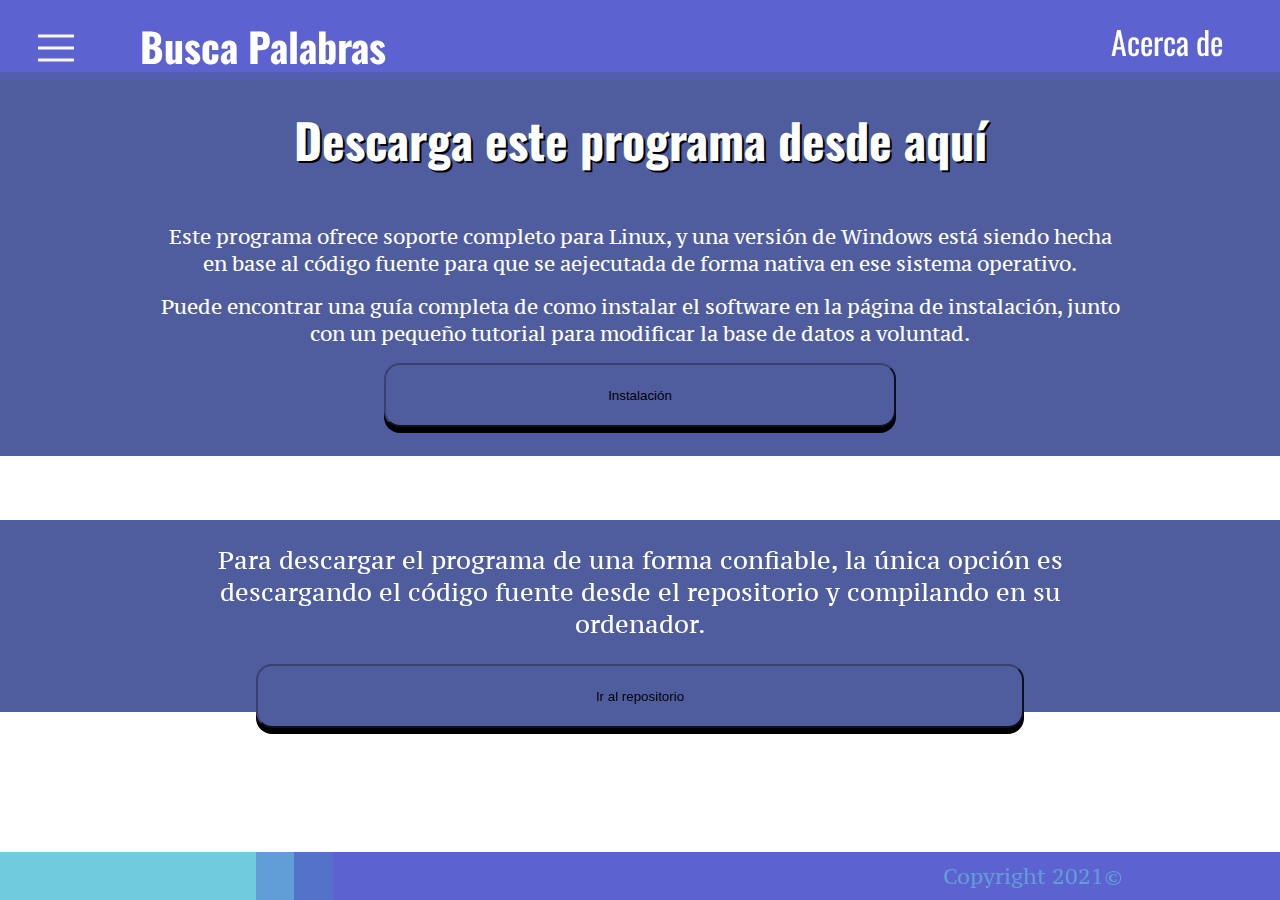
<file: servicio-web/download.html>
<!DOCTYPE html>
<html lang="en">
    <head>
        <meta charset="UTF-8">
        <meta name="viewport" content="width-device-width, initial-scale=1.0">
        <meta name="description" content="Página de soporte para el manejo del programa">
        <meta name="author" content="Benjamin Valeria">
        <meta name="robots" content="noindex">
        <meta http-equiv="X-UA-Compatible" content="ie=edge">
        <link rel="icon" href="/media/icono.ico">

        <link rel="preconnect" href="https://fonts.googleapis.com">
        <link rel="preconnect" href="https://fonts.gstatic.com" crossorigin>
        <link href="https://fonts.googleapis.com/css2?family=Oswald&display=swap" rel="stylesheet">

        <link rel="preconnect" href="https://fonts.googleapis.com">
        <link rel="preconnect" href="https://fonts.gstatic.com" crossorigin>
        <link href="https://fonts.googleapis.com/css2?family=Oswald&family=Source+Code+Pro&display=swap" rel="stylesheet">

        <link rel="preconnect" href="https://fonts.googleapis.com">
        <link rel="preconnect" href="https://fonts.gstatic.com" crossorigin>
        <link href="https://fonts.googleapis.com/css2?family=PT+Serif+Caption&display=swap" rel="stylesheet">

        <link rel="stylesheet" href="stylesheet/download.css">
        <link rel="stylesheet" href="stylesheet/base.css">

        <title>Descarga - Busca Palabras</title>
    </head>
    <body>
      <header>
        <svg class="header_sub">
            <rect><rect/>
          </svg>
        <svg class="header_frame">
          <rect><rect/>
        </svg>
        <div>
          <img src="media/svg/menu.svg" id="header_button" class="header_button_1"></img>
          <h1 id="header_title"
              class="header_text">Busca Palabras</h1>
          <table>
            <tr class="header_text">
                <td class="header_table"><a href="about/about.html" class="header_link">
                       Acerca de</a></td>
            </tr>
          </table>
        </div>
      </header>
      <footer>
        <svg class="footer_frame"
             id="footer_sq1">
            <rect><rect/>
          </svg>
        <svg class="footer_frame"
             id="footer_sq2">
            <rect><rect/>
          </svg>
        <svg class="footer_frame"
             id="footer_sq3">
            <rect><rect/>
          </svg>
        <svg class="footer_frame"
             id="footer_sq4">
            <rect><rect/>
          </svg>
        <p>Copyright 2021©</p>
      </footer>

      <svg id="darkness_fg" class="dark_visibility">
        <rect><rect/>
      </svg>

        <article class="article_main">
            <div id="article-1">
                <h2>Descarga este programa desde aquí</h2>
                <p>Este programa ofrece soporte completo para Linux, y una versión de Windows está siendo hecha en base al código fuente para que se aejecutada de forma nativa en ese sistema operativo.</p>
                <p>Puede encontrar una guía completa de como instalar el software en la página de instalación, junto con un pequeño tutorial para modificar la base de datos a voluntad.
                <form action="install.html"><input type="submit" value="Instalación" title="Lleva a la página de instalación del programa"></form>
            </div>
            <div id="article-2">
                <p>Para descargar el programa de una forma confiable, la única opción es descargando el código fuente desde el repositorio y compilando en su ordenador.</p>
                <form action="https://github.com/bvaleria02/tarea-3"><input type="submit" value="Ir al repositorio" title="Ir hacia el repositorio de Github"></form>
            </div>
        </article>

        <nav class="lateral_visibility">
          <svg id="lateral_frame">
              <rect><rect/>
            </svg>
            <div class="lateral-grid-container">
                <div></form></div>
                <div><form><p id="lateral_back" title="Volver a la página"><</p></form></div>
                <div><p></p></div>
                <div><p></p></div>
                <div><img src="media/svg/home.svg"></div>
                <div><form action="index.html"><input type="submit" value="Inicio" title="Ir a la página principal"></form></div>
                <div><img src="media/svg/whatis.svg"></div>
                <div><form action="whatis.html"><input type="submit" value="¿Qué es esto?" title="Información sobre este programa"></form></div>
                <div><p></p></div>
                <div><p></p></div>
                <div><img src="media/svg/console.svg"></div>
                <div><form action="test.html"><input type="submit" value="Prueba" title="Pequeña muestra de su función"></form></div>
                <div><p></p></div>
                <div><p></p></div>
                <div><img src="media/svg/download.svg"></div>
                <div><form action="download.html"><input type="submit" value="Descarga" title="Enlaces de descarga"></form></div>
                <div><img src="media/svg/install.svg"></div>
                <div><form action="install.html"><input type="submit" value="Instalación" title="Instalación en su equipo"></form></div>
                <div><p></p></div>
                <div><p></p></div>
                <div><img src="media/svg/github.svg"></div>
                <div><form action="https://github.com/bvaleria02/tarea-3"><input type="submit" value="Github" title="Repositorio de Github"></form></div>
            </div>
            <div id="lateral_bottom_text">
              <p id="lateral_text_1">Copyright 2021<p>
              <p id="lateral_text_2">Todos los derechos reservados</p>
          </div>
        </nav>
        <script src="javascript/lateral.js"></script>
    </body>
</html>
</file>
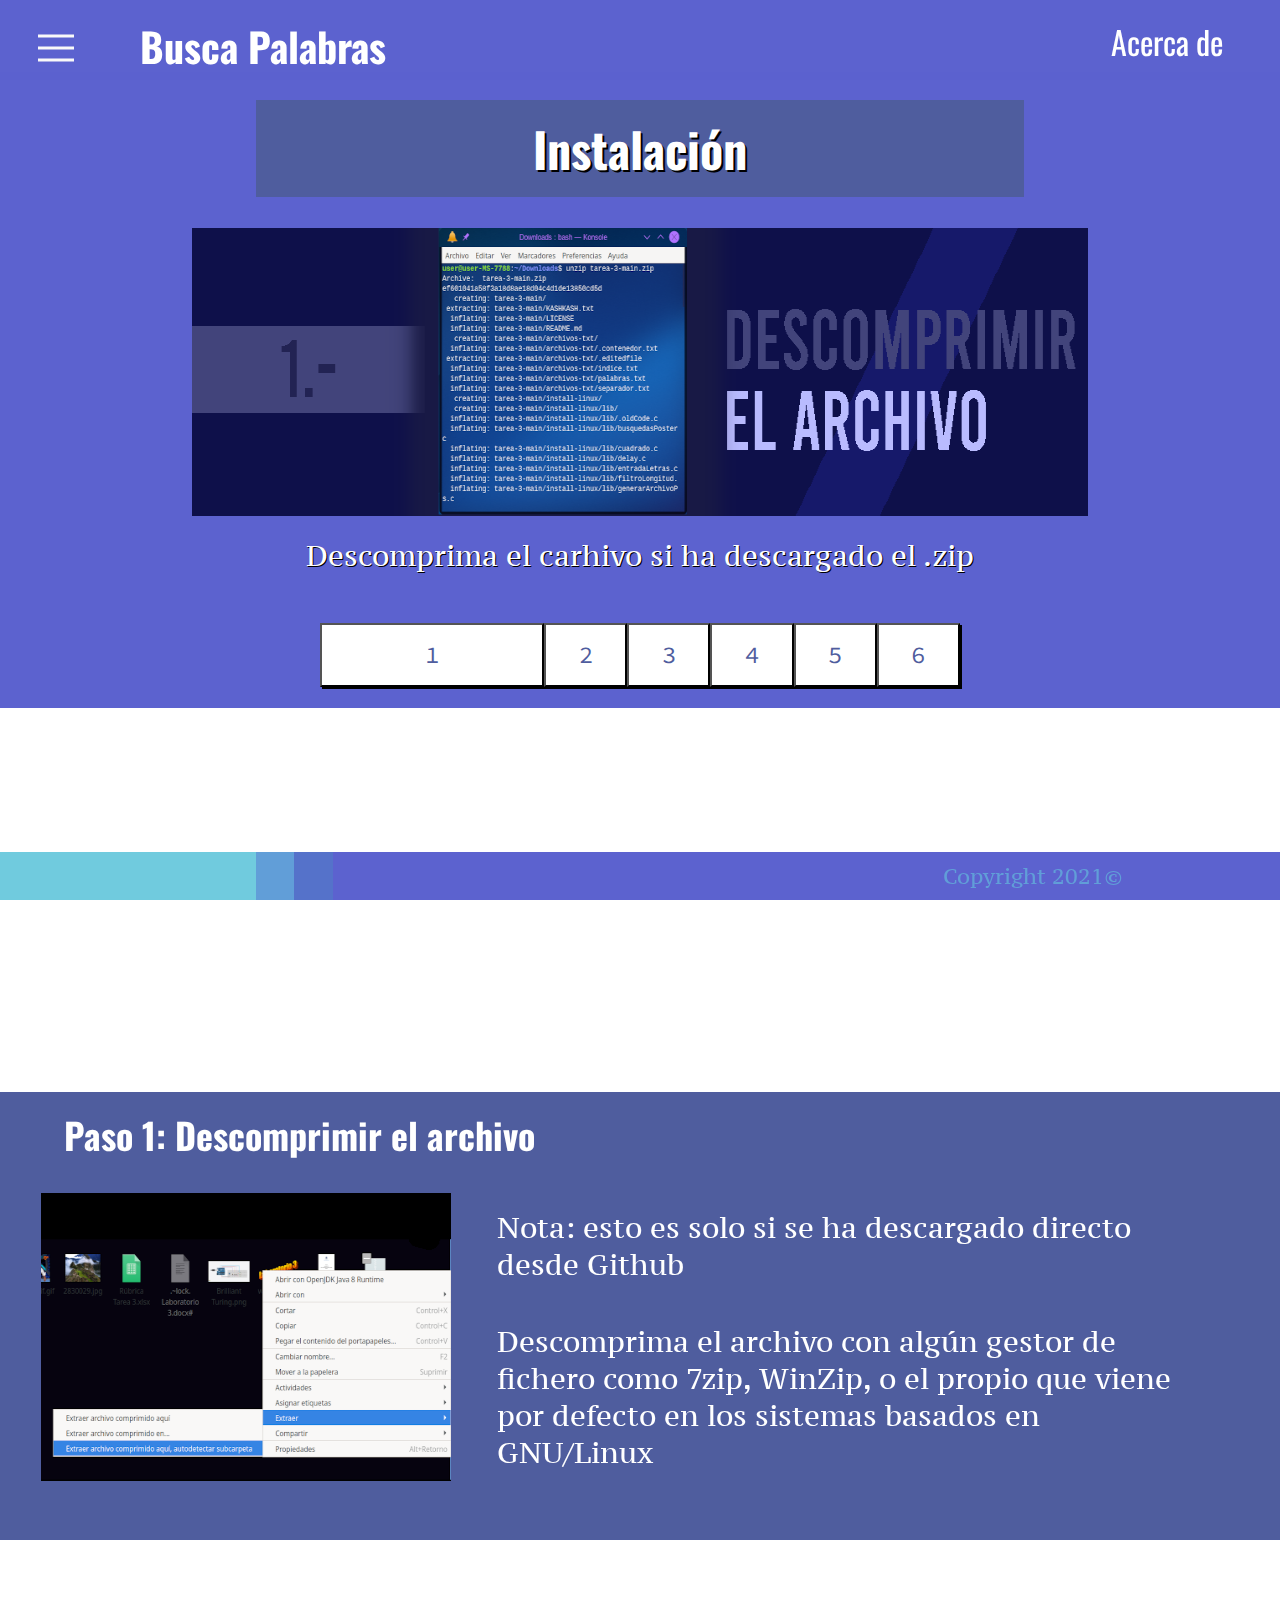
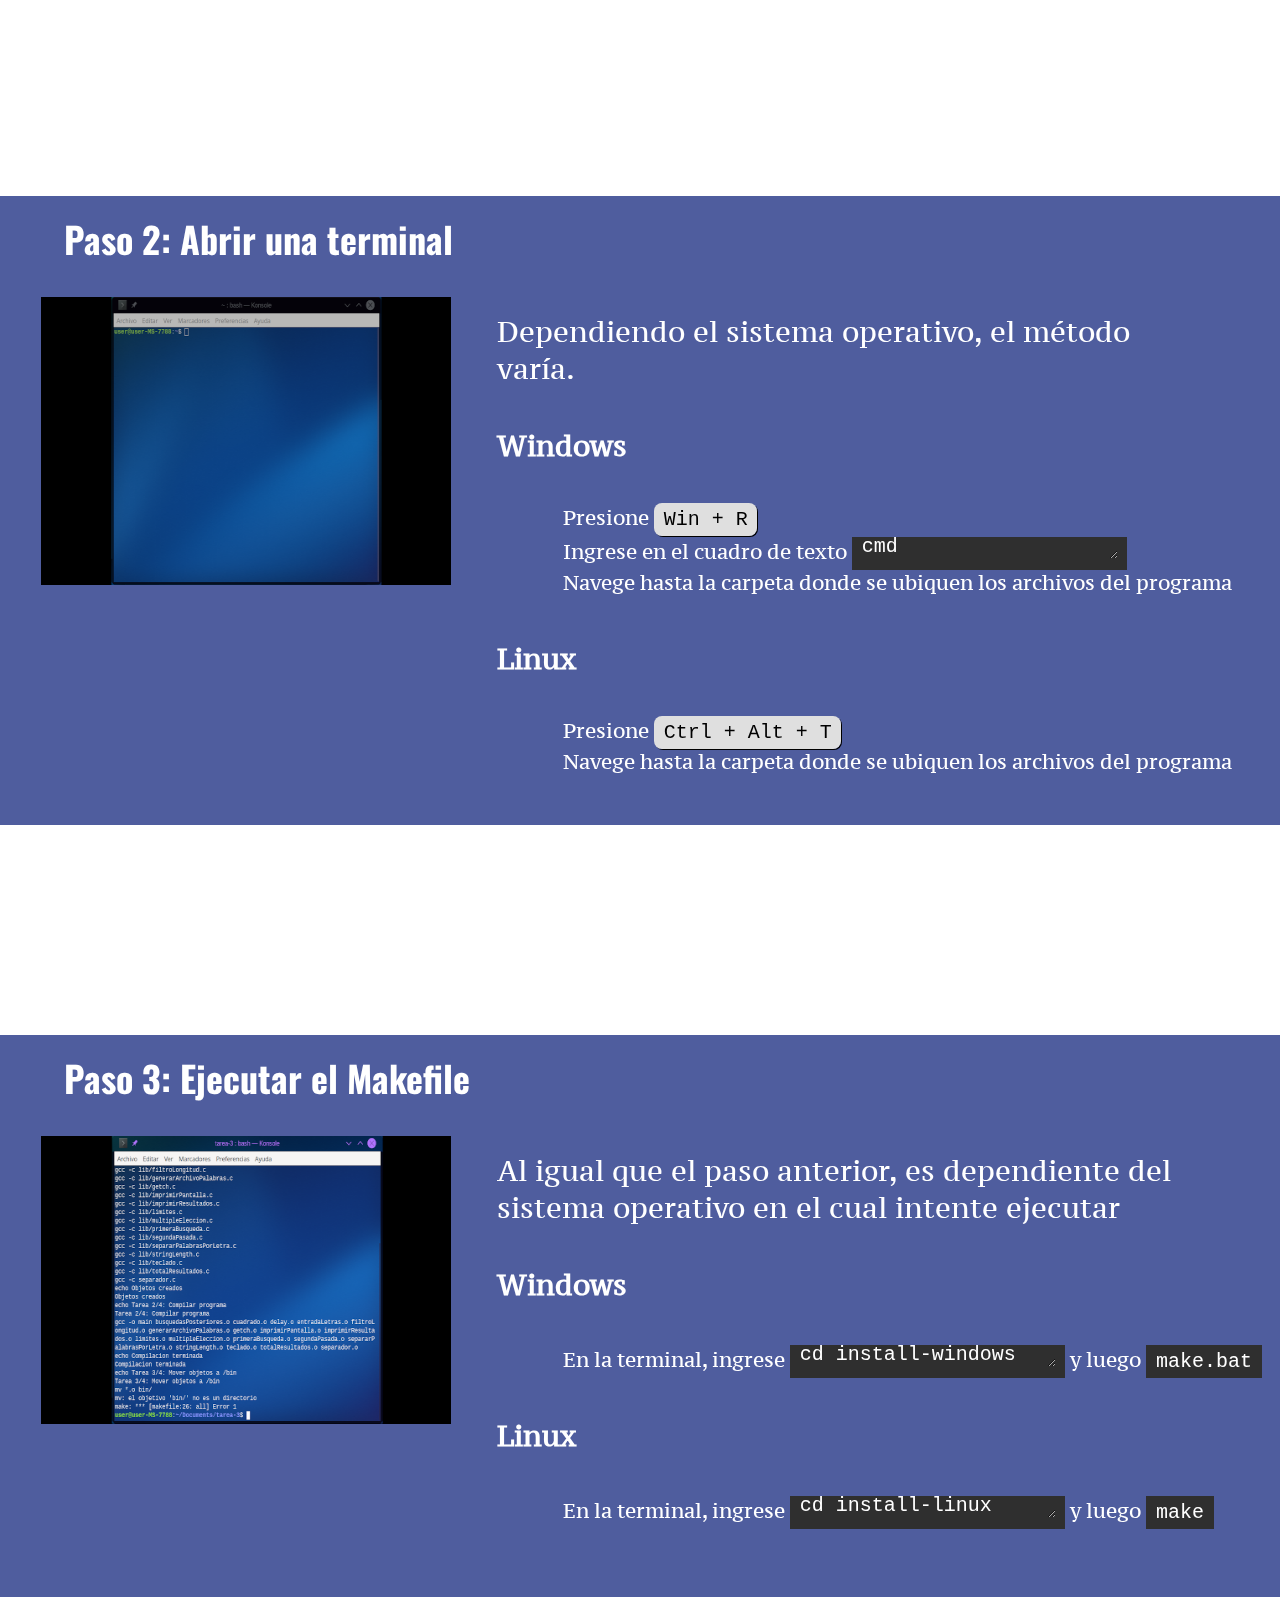
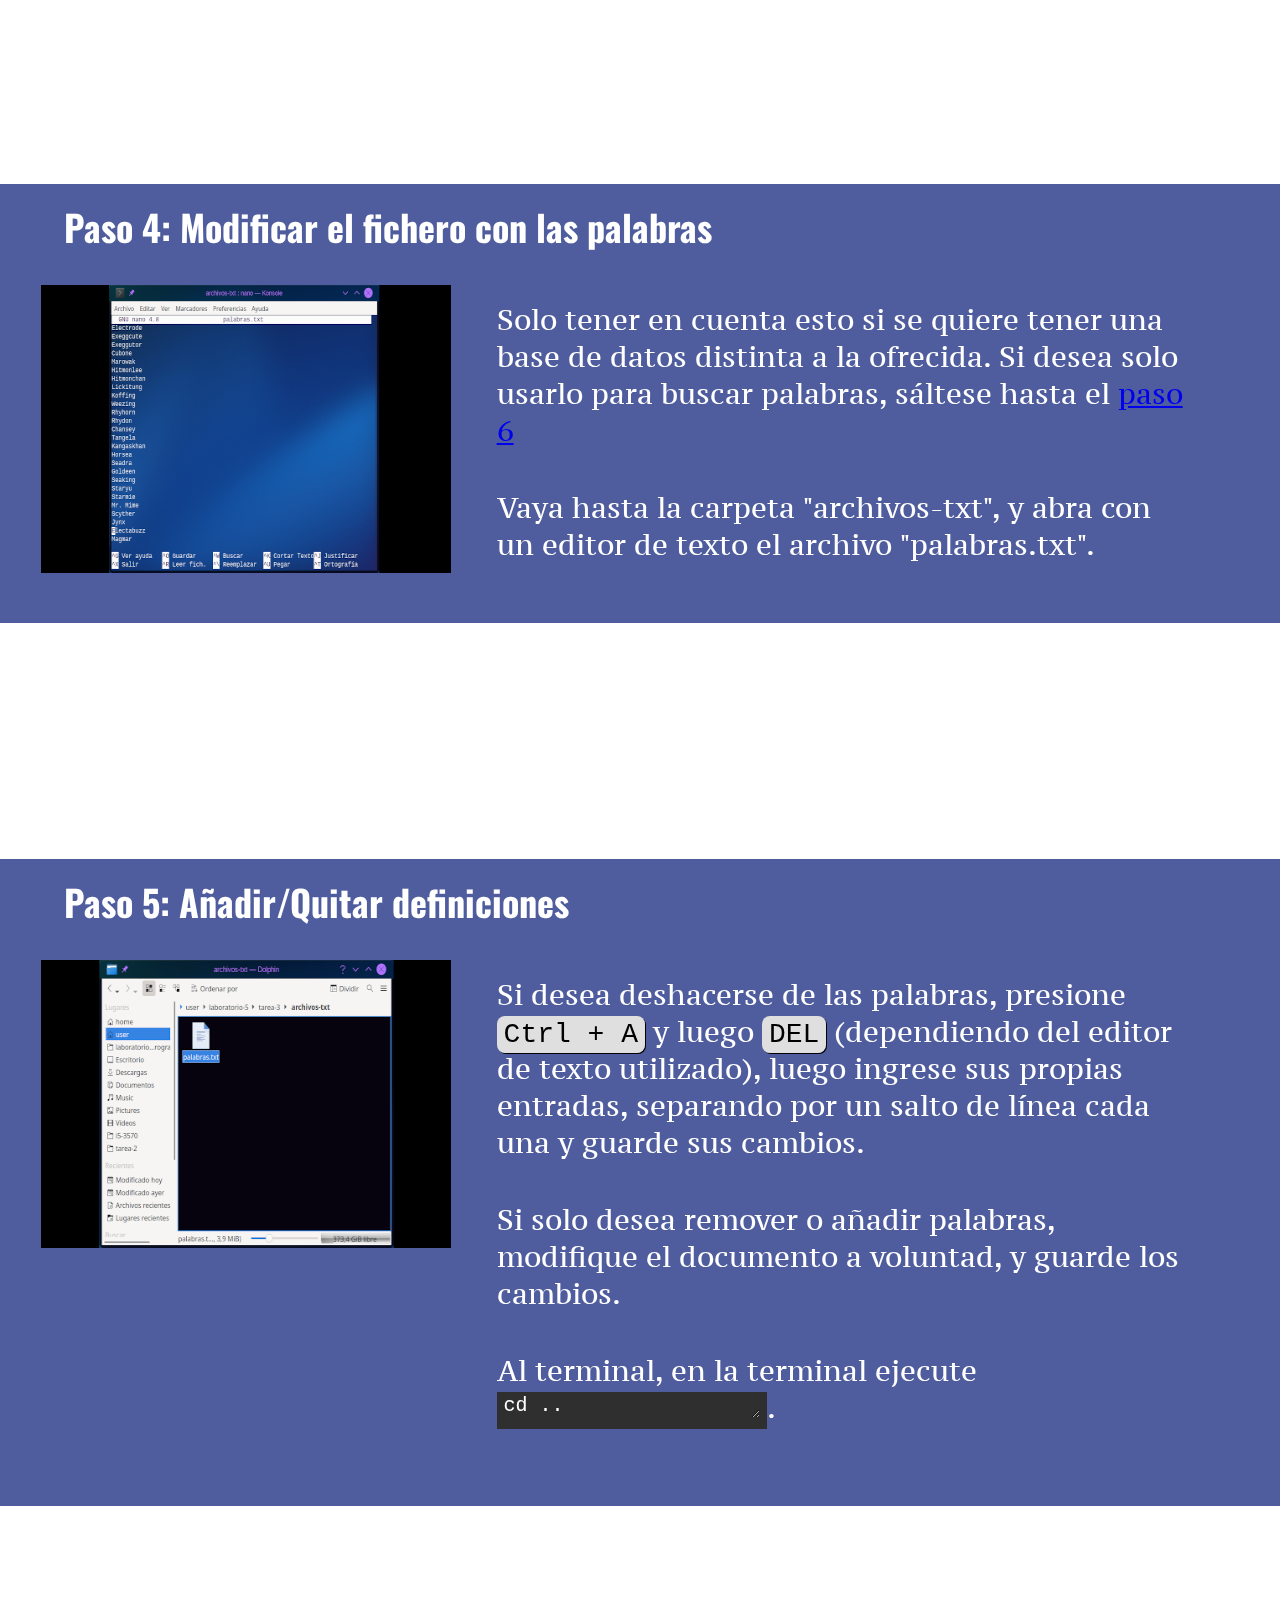
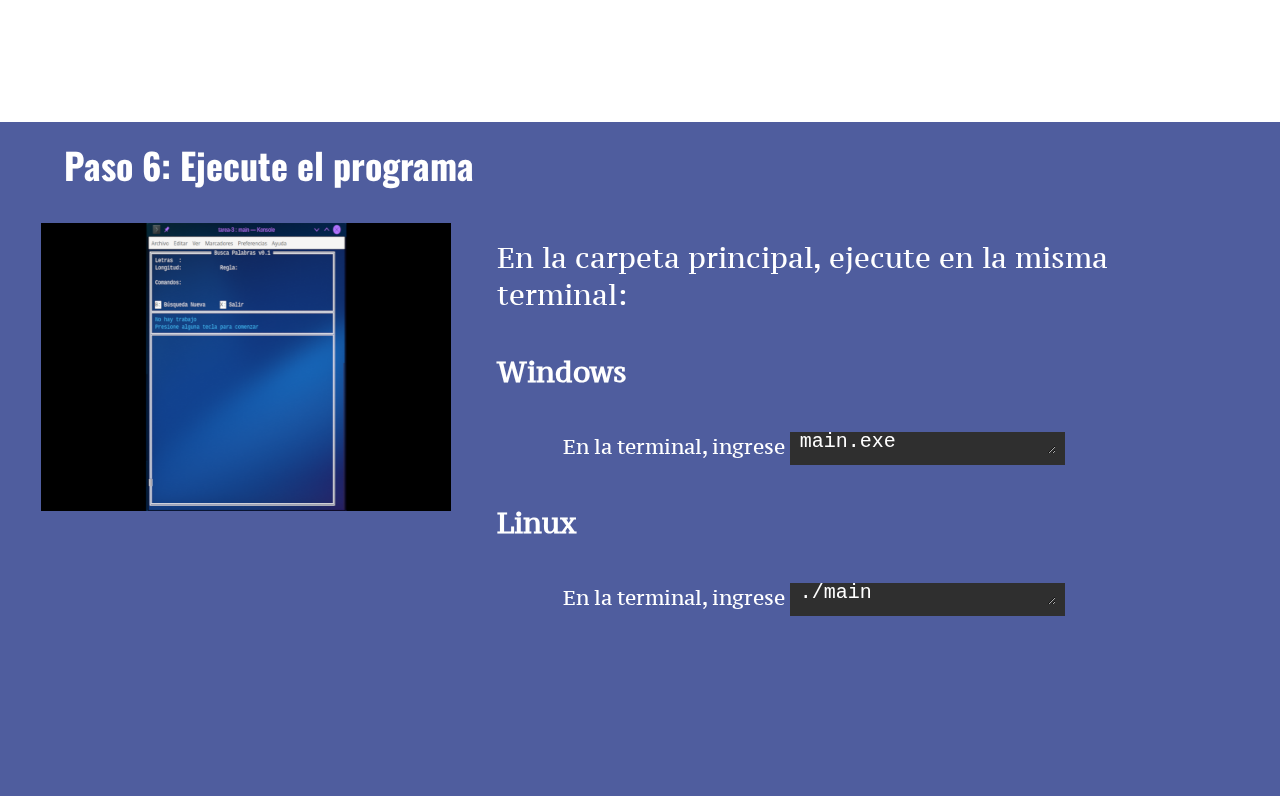
<file: servicio-web/install.html>
<!DOCTYPE html>
<html lang="en">
    <head>
        <meta charset="UTF-8">
        <meta name="viewport" content="width-device-width, initial-scale=1.0">
        <meta name="description" content="Página de soporte para el manejo del programa">
        <meta name="author" content="Benjamin Valeria">
        <meta name="robots" content="noindex">
        <meta http-equiv="X-UA-Compatible" content="ie=edge">
        <link rel="icon" href="/media/icono.ico">

        <link rel="preconnect" href="https://fonts.googleapis.com">
        <link rel="preconnect" href="https://fonts.gstatic.com" crossorigin>
        <link href="https://fonts.googleapis.com/css2?family=Oswald&display=swap" rel="stylesheet">

        <link rel="preconnect" href="https://fonts.googleapis.com">
        <link rel="preconnect" href="https://fonts.gstatic.com" crossorigin>
        <link href="https://fonts.googleapis.com/css2?family=Oswald&family=Source+Code+Pro&display=swap" rel="stylesheet">

        <link rel="preconnect" href="https://fonts.googleapis.com">
        <link rel="preconnect" href="https://fonts.gstatic.com" crossorigin>
        <link href="https://fonts.googleapis.com/css2?family=PT+Serif+Caption&display=swap" rel="stylesheet">

        <link rel="stylesheet" href="stylesheet/install.css">
        <link rel="stylesheet" href="stylesheet/base.css">

        <title>Instalación - Busca Palabras</title>
    </head>
    <body>
      <header>
        <svg class="header_sub">
            <rect><rect/>
          </svg>
        <svg class="header_frame">
          <rect><rect/>
        </svg>
        <div>
          <img src="media/svg/menu.svg" id="header_button" class="header_button_1"></img>
          <h1 id="header_title"
              class="header_text">Busca Palabras</h1>
          <table>
            <tr class="header_text">
                <td class="header_table"><a href="about/about.html" class="header_link">
                       Acerca de</a></td>
            </tr>
          </table>
        </div>
      </header>
      <footer>
        <svg class="footer_frame"
             id="footer_sq1">
            <rect><rect/>
          </svg>
        <svg class="footer_frame"
             id="footer_sq2">
            <rect><rect/>
          </svg>
        <svg class="footer_frame"
             id="footer_sq3">
            <rect><rect/>
          </svg>
        <svg class="footer_frame"
             id="footer_sq4">
            <rect><rect/>
          </svg>
        <p>Copyright 2021©</p>
      </footer>

      <svg id="darkness_fg" class="dark_visibility">
        <rect><rect/>
      </svg>

      <article class="article_main">
            <div class="install_frame">
                <h2>Instalación</h2>
                <div class="images-top">
                  <img id="img-top-1" src="media/install-top-1.png">
                  <img id="img-top-2" src="media/install-top-2.png">
                  <img id="img-top-3" src="media/install-top-3.png">
                  <img id="img-top-4" src="media/install-top-4.png">
                  <img id="img-top-5" src="media/install-top-5.png">
                  <img id="img-top-6" src="media/install-top-6.png">
                </div>
                <div>
                    <p id="text-1">Texto que va por debajo</p>
                    <p class="text_disabled" id="text-d-1">Descomprima el carhivo si ha descargado el .zip</p>
                    <p class="text_disabled" id="text-d-2">Abra una consola o terminal</p>
                    <p class="text_disabled" id="text-d-3">Ejecute el Makefile</p>
                    <p class="text_disabled" id="text-d-4">Edite la base de datos</p>
                    <p class="text_disabled" id="text-d-5">Guarde los cambios</p>
                    <p class="text_disabled" id="text-d-6">Ejecute el programa</p>
                </div>
                <ul class="top_buttons">
                    <li id="button-1"><button>1</button></li>
                    <li id="button-2"><button>2</button></li>
                    <li id="button-3"><button>3</button></li>
                    <li id="button-4"><button>4</button></li>
                    <li id="button-5"><button>5</button></li>
                    <li id="button-6"><button>6</button></li>
                </ul>
            </div>

            <div class="articles_sub" id="article-1">
                <h3><b>Paso 1:</b> Descomprimir el archivo</h3>
                <div>
                    <img src="media/install-article-1.png">
                    <ul class="art-1-ul-1">
                        <li><p>Nota: esto es solo si se ha descargado directo desde Github</p></li>
                        <li><p>Descomprima el archivo con algún gestor de fichero como 7zip, WinZip, o el propio que viene por defecto en los sistemas basados en GNU/Linux</p></li>
                    </ul>
            </div>
          </div>

            <div class="articles_sub" id="article-2">
                <h3><b>Paso 2:</b> Abrir una terminal</h3>
                <div>
                    <img src="media/install-article-2.png">
                    <ul class="art-2-ul-1">
                        <li><p>Dependiendo el sistema operativo, el método varía.</p></li>
                        <li><p><b>Windows</b></p></li>
                        <li><div>
                                <ul class="art-2-ul-2">
                                    <li><p>Presione <kbd>Win + R</kbd></p></li>
                                    <li><p>Ingrese en el cuadro de texto <u><textarea disabled>cmd</textarea></u></p></li>
                                    <li><p>Navege hasta la carpeta donde se ubiquen los archivos del programa</p></li>
                                </ul>
                            </div></li>
                        <li><p></p></li>
                        <li><p><b>Linux</b></p></li>
                        <li><div>
                                <ul class="art-2-ul-2">
                                    <li><p>Presione <kbd>Ctrl + Alt + T</kbd></p></li>
                                    <li><p>Navege hasta la carpeta donde se ubiquen los archivos del programa</p></li>
                                </ul>
                        </div></li>
                    </ul>
                </div>
            </div>

            <div class="articles_sub" id="article-3">
                <h3><b>Paso 3:</b> Ejecutar el Makefile</h3>
                <div>
                    <img src="media/install-article-3.png">
                    <ul class="art-3-ul-1">
                        <li><p>Al igual que el paso anterior, es dependiente del sistema operativo en el cual intente ejecutar</p></li>
                        <li><p><b>Windows</b></p></li>
                        <li><div>
                                <ul class="art-2-ul-2">
                                    <li><p>En la terminal, ingrese <u><textarea disabled>cd install-windows</textarea></u> y luego <u>make.bat</u></p></li>
                                </ul>
                            </div></li>
                        <li><p></p></li>
                        <li><p><b>Linux</b></p></li>
                        <li><div>
                                <ul class="art-2-ul-2">
                                    <li><p>En la terminal, ingrese <u><textarea disabled>cd install-linux</textarea></u> y luego <u>make</u></p></li>
                                </ul>
                        </div></li>
                    </ul>
                </div>
            </div>

            <div class="articles_sub" id="article-4">
                <h3><b>Paso 4:</b> Modificar el fichero con las palabras</h3>
                <div>
                    <img src="media/install-article-4.png">
                    <ul class="art-4-ul-1">
                        <li><p>Solo tener en cuenta esto si se quiere tener una base de datos distinta a la ofrecida. Si desea solo usarlo para buscar palabras, sáltese hasta el <a href="#article-6">paso 6</a></p></li>
                        <li><p>Vaya hasta la carpeta "archivos-txt", y abra con un editor de texto el archivo "palabras.txt".</p></li>
                    </ul>
                </div>
            </div>

            <div class="articles_sub" id="article-5">
                <h3><b>Paso 5:</b> Añadir/Quitar definiciones</h3>
                <div>
                    <img src="media/install-article-5.png">
                    <ul class="art-5-ul-1">
                        <li><p>Si desea deshacerse de las palabras, presione <kbd>Ctrl + A</kbd> y luego <kbd>DEL</kbd> (dependiendo del editor de texto utilizado), luego ingrese sus propias entradas, separando por un salto de línea cada una y guarde sus cambios.</p></li>
                        <li><p>Si solo desea remover o añadir palabras, modifique el documento a voluntad, y guarde los cambios.</p></li>
                        <li><p>Al terminal, en la terminal ejecute <u><textarea disabled>cd ..</textarea></u>.</p></li>
                    </ul>
                </div>
            </div>

            <div class="articles_sub" id="article-6">
                <h3><b>Paso 6:</b> Ejecute el programa</h3>
                <div>
                    <img src="media/install-article-6.png">
                    <ul class="art-6-ul-1">
                        <li><p>En la carpeta principal, ejecute en la misma terminal:</p></li>
                        <li><p><b>Windows</b></p></li>
                        <li><div>
                                <ul class="art-2-ul-2">
                                    <li><p>En la terminal, ingrese <u><textarea disabled>main.exe</textarea></u></u></p></li>
                                </ul>
                            </div></li>
                        <li><p></p></li>
                        <li><p><b>Linux</b></p></li>
                        <li><div>
                                <ul class="art-2-ul-2">
                                    <li><p>En la terminal, ingrese <u><textarea disabled>./main</textarea></u></u></p></li>
                                </ul>
                        </div></li>
                    </ul>
                </div>
            </div>
        </article>
      </div>

        <nav class="lateral_visibility">
          <svg id="lateral_frame">
              <rect><rect/>
            </svg>
            <div class="lateral-grid-container">
                <div></form></div>
                <div><form><p id="lateral_back" title="Volver a la página"><</p></form></div>
                <div><p></p></div>
                <div><p></p></div>
                <div><img src="media/svg/home.svg"></div>
                <div><form action="index.html"><input type="submit" value="Inicio" title="Ir a la página principal"></form></div>
                <div><img src="media/svg/whatis.svg"></div>
                <div><form action="whatis.html"><input type="submit" value="¿Qué es esto?" title="Información sobre este programa"></form></div>
                <div><p></p></div>
                <div><p></p></div>
                <div><img src="media/svg/console.svg"></div>
                <div><form action="test.html"><input type="submit" value="Prueba" title="Pequeña muestra de su función"></form></div>
                <div><p></p></div>
                <div><p></p></div>
                <div><img src="media/svg/download.svg"></div>
                <div><form action="download.html"><input type="submit" value="Descarga" title="Enlaces de descarga"></form></div>
                <div><img src="media/svg/install.svg"></div>
                <div><form action="install.html"><input type="submit" value="Instalación" title="Instalación en su equipo"></form></div>
                <div><p></p></div>
                <div><p></p></div>
                <div><img src="media/svg/github.svg"></div>
                <div><form action="https://github.com/bvaleria02/tarea-3"><input type="submit" value="Github" title="Repositorio de Github"></form></div>
            </div>
            <div id="lateral_bottom_text">
              <p id="lateral_text_1">Copyright 2021<p>
              <p id="lateral_text_2">Todos los derechos reservados</p>
          </div>
        </nav>
        <script src="javascript/install.js"></script>
        <script src="javascript/lateral.js"></script>
    </body>
</html>
</file>
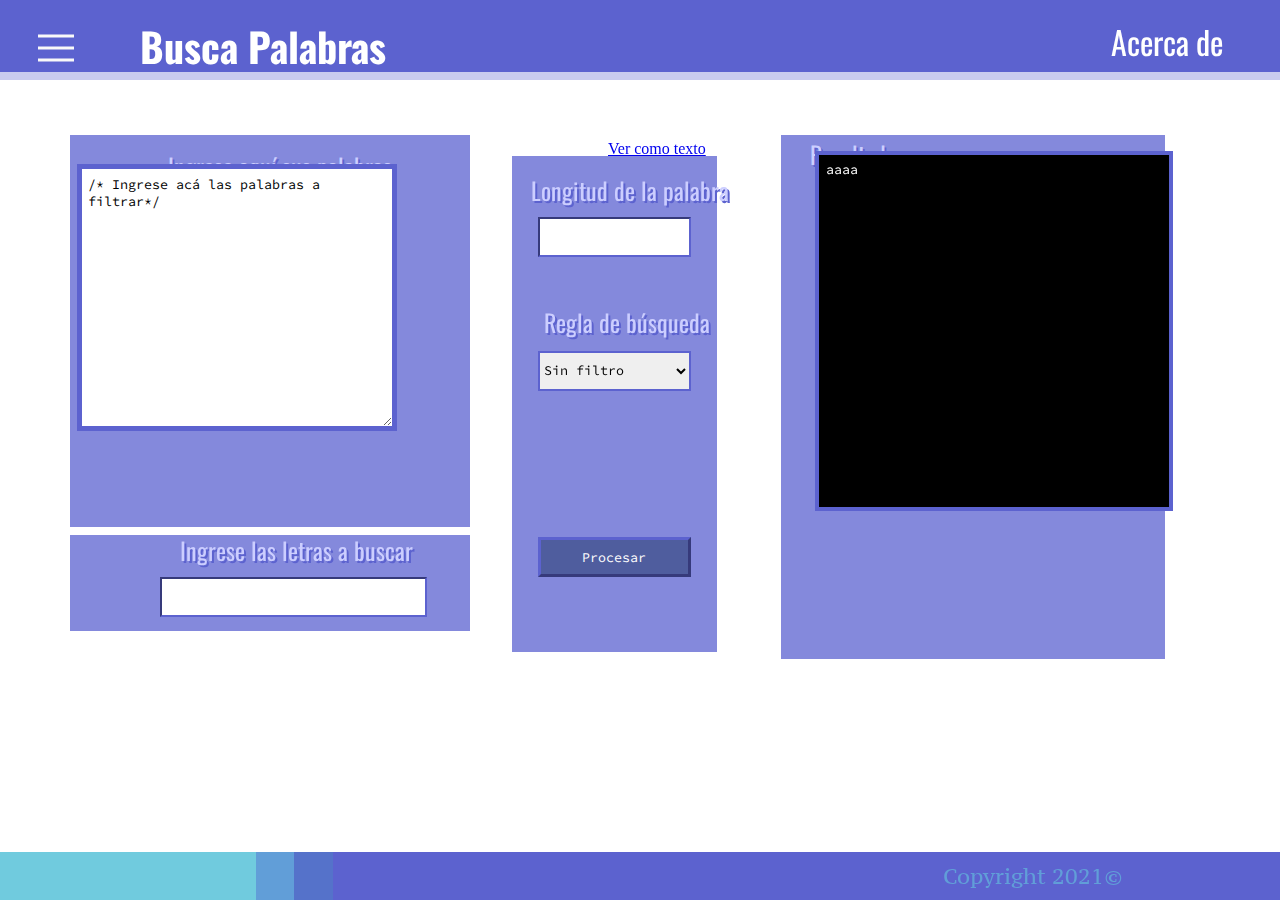
<file: servicio-web/test.html>
<!DOCTYPE html>
<html lang="en">
    <head>
        <meta charset="UTF-8">
        <meta name="viewport" content="width-device-width, initial-scale=1.0">
        <meta name="description" content="Página de soporte para el manejo del programa">
        <meta name="author" content="Benjamin Valeria">
        <meta name="robots" content="noindex">
        <meta http-equiv="X-UA-Compatible" content="ie=edge">
        <link rel="icon" href="/media/icono.ico">

        <link rel="preconnect" href="https://fonts.googleapis.com">
        <link rel="preconnect" href="https://fonts.gstatic.com" crossorigin>
        <link href="https://fonts.googleapis.com/css2?family=Oswald&display=swap" rel="stylesheet">

        <link rel="preconnect" href="https://fonts.googleapis.com">
        <link rel="preconnect" href="https://fonts.gstatic.com" crossorigin>
        <link href="https://fonts.googleapis.com/css2?family=Oswald&family=Source+Code+Pro&display=swap" rel="stylesheet">

        <link rel="preconnect" href="https://fonts.googleapis.com">
        <link rel="preconnect" href="https://fonts.gstatic.com" crossorigin>
        <link href="https://fonts.googleapis.com/css2?family=PT+Serif+Caption&display=swap" rel="stylesheet">

        <link rel="stylesheet" href="stylesheet/base.css">
        <link rel="stylesheet" href="stylesheet/test.css">

        <title>Prueba - Busca Palabras</title>
    </head>
    <body>
        <header>
          <svg class="header_sub">
              <rect><rect/>
            </svg>
          <svg class="header_frame">
            <rect><rect/>
          </svg>
          <div>
            <img src="media/svg/menu.svg" id="header_button" class="header_button_1"></img>
            <h1 id="header_title"
                class="header_text">Busca Palabras</h1>
            <table>
              <tr class="header_text">
                  <td class="header_table"><a href="about/about.html" class="header_link">
                         Acerca de</a></td>
              </tr>
            </table>
          </div>
        </header>
        <footer>
          <svg class="footer_frame"
               id="footer_sq1">
              <rect><rect/>
            </svg>
          <svg class="footer_frame"
               id="footer_sq2">
              <rect><rect/>
            </svg>
          <svg class="footer_frame"
               id="footer_sq3">
              <rect><rect/>
            </svg>
          <svg class="footer_frame"
               id="footer_sq4">
              <rect><rect/>
            </svg>
          <p>Copyright 2021©</p>
        </footer>

        <svg id="darkness_fg" class="dark_visibility">
            <rect><rect/>
          </svg>

        <article class="article_main">
            <form>
              <svg id="form_bg-1"> <rect><rect/> </svg>
              <textarea maxlength="8192" id="form_input-1">/* Ingrese acá las palabras a filtrar*/</textarea>
              <svg id="form_bg-2"> <rect><rect/> </svg>
              <input type="text" maxlength="24" id="form_input-2">
              <svg id="form_bg-3"> <rect><rect/> </svg>
              <input type="number" min="1" max="20" maxlength="2" id="form_input-3">
              <svg id="form_bg-4"> <rect><rect/> </svg>
              <select name="Filtro" id="form_input-4">
                  <option value="1">Sin filtro</option>
                  <option value="2">Menor que</option>
                  <option value="3">Igual que</option>
                  <option value="4">Mayor que</option>
                  <option value="5">Menor o igual que</option>
                  <option value="6">Mayor o igual que</option>
                  <option value="7">Distinto que</option>
              </select>

          </form>
          <svg id="form_bg-5"> <rect><rect/> </svg>
          <button id="form_input-5">Procesar</button>
          <!-- <output type="text" name="aaaa" id="form_output-1">aaaa</output> -->
          <svg id="form_bg-6"> <rect><rect/> </svg>
          <textarea disabled id="form_output-1">aaaa</textarea>
          <a href="txt/output.txt" download id="form_output-2">Ver como texto</a>

          <p id="article_label-1">Ingrese aquí sus palabras</p>
          <p id="article_label-2">Ingrese las letras a buscar</p>
          <p id="article_label-3">Longitud de la palabra</p>
          <p id="article_label-4">Regla de búsqueda</p>
          <p id="article_label-5">Resultado</p>

          <svg id="form_guide-1-1" class="strokeline"> <rect><rect/> </svg>
          <svg id="form_guide-2-1" class="strokeline"> <rect><rect/> </svg>
          <svg id="form_guide-2-2" class="strokeline"> <rect><rect/> </svg>
          <svg id="form_guide-3-1" class="strokeline"> <rect><rect/> </svg>
          <svg id="form_guide-3-2" class="strokeline"> <rect><rect/> </svg>

        </article>

        <nav class="lateral_visibility">
          <svg id="lateral_frame">
              <rect><rect/>
            </svg>
            <div class="lateral-grid-container">
                <div></form></div>
                <div><form><p id="lateral_back" title="Volver a la página"><</p></form></div>
                <div><p></p></div>
                <div><p></p></div>
                <div><img src="media/svg/home.svg"></div>
                <div><form action="index.html"><input type="submit" value="Inicio" title="Ir a la página principal"></form></div>
                <div><img src="media/svg/whatis.svg"></div>
                <div><form action="whatis.html"><input type="submit" value="¿Qué es esto?" title="Información sobre este programa"></form></div>
                <div><p></p></div>
                <div><p></p></div>
                <div><img src="media/svg/console.svg"></div>
                <div><form action="test.html"><input type="submit" value="Prueba" title="Pequeña muestra de su función"></form></div>
                <div><p></p></div>
                <div><p></p></div>
                <div><img src="media/svg/download.svg"></div>
                <div><form action="download.html"><input type="submit" value="Descarga" title="Enlaces de descarga"></form></div>
                <div><img src="media/svg/install.svg"></div>
                <div><form action="install.html"><input type="submit" value="Instalación" title="Instalación en su equipo"></form></div>
                <div><p></p></div>
                <div><p></p></div>
                <div><img src="media/svg/github.svg"></div>
                <div><form action="https://github.com/bvaleria02/tarea-3"><input type="submit" value="Github" title="Repositorio de Github"></form></div>
            </div>
            <div id="lateral_bottom_text">
              <p id="lateral_text_1">Copyright 2021<p>
              <p id="lateral_text_2">Todos los derechos reservados</p>
          </div>
        </nav>
        <!-- <img src="media/boric.png" id="boric" width="200px"> -->

        <svg class="wait_overlay">
            <rect><rect/>
          </svg>
        <div class="wait_main">
          <svg id="wait_frame-1">
              <rect><rect/>
            </svg>
            <svg id="wait_frame-2">
                <rect><rect/>
              </svg>
          <p id="wait_text">Espere un momento</p>
        </div>
        <script src="javascript/lateral.js"></script>
        <script src="javascript/separador.js"></script>
        <!-- <img src="media/ussr.png" id="monkee"> -->

    </body>
</html>
</file>
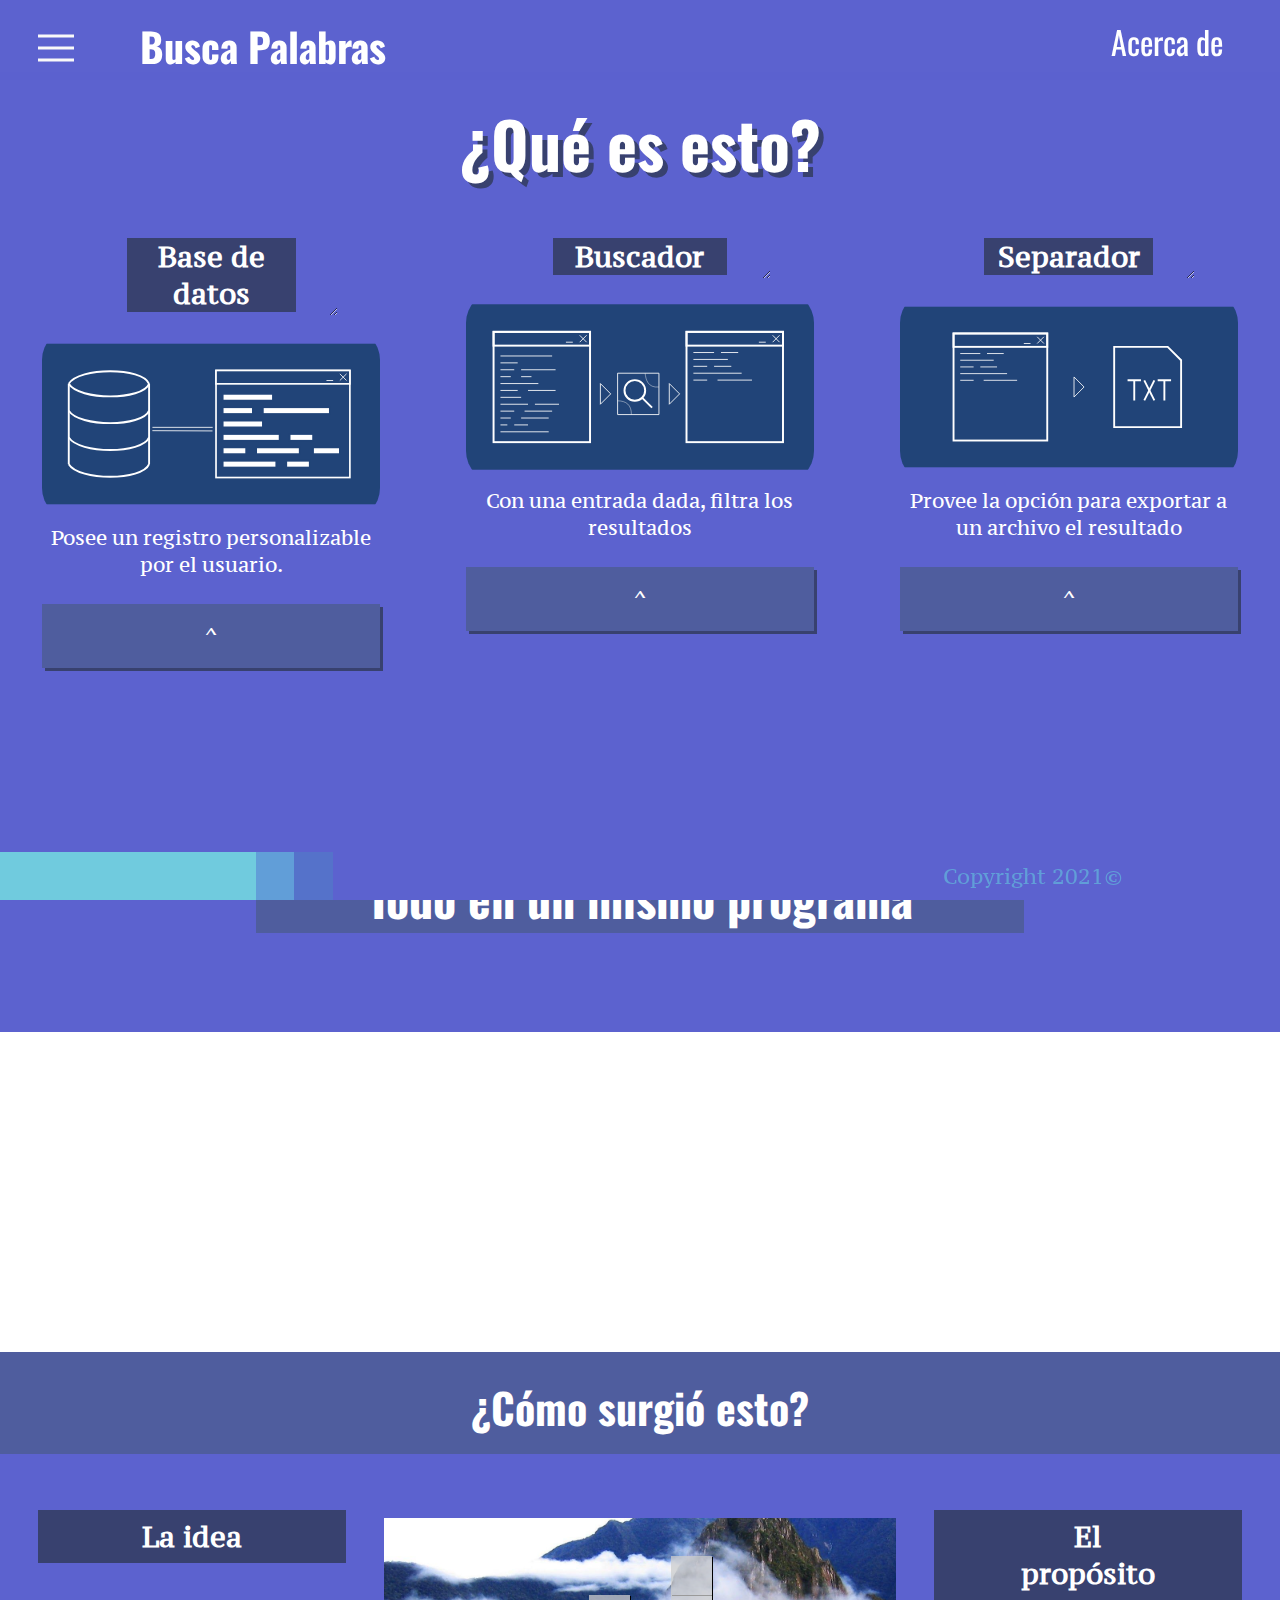
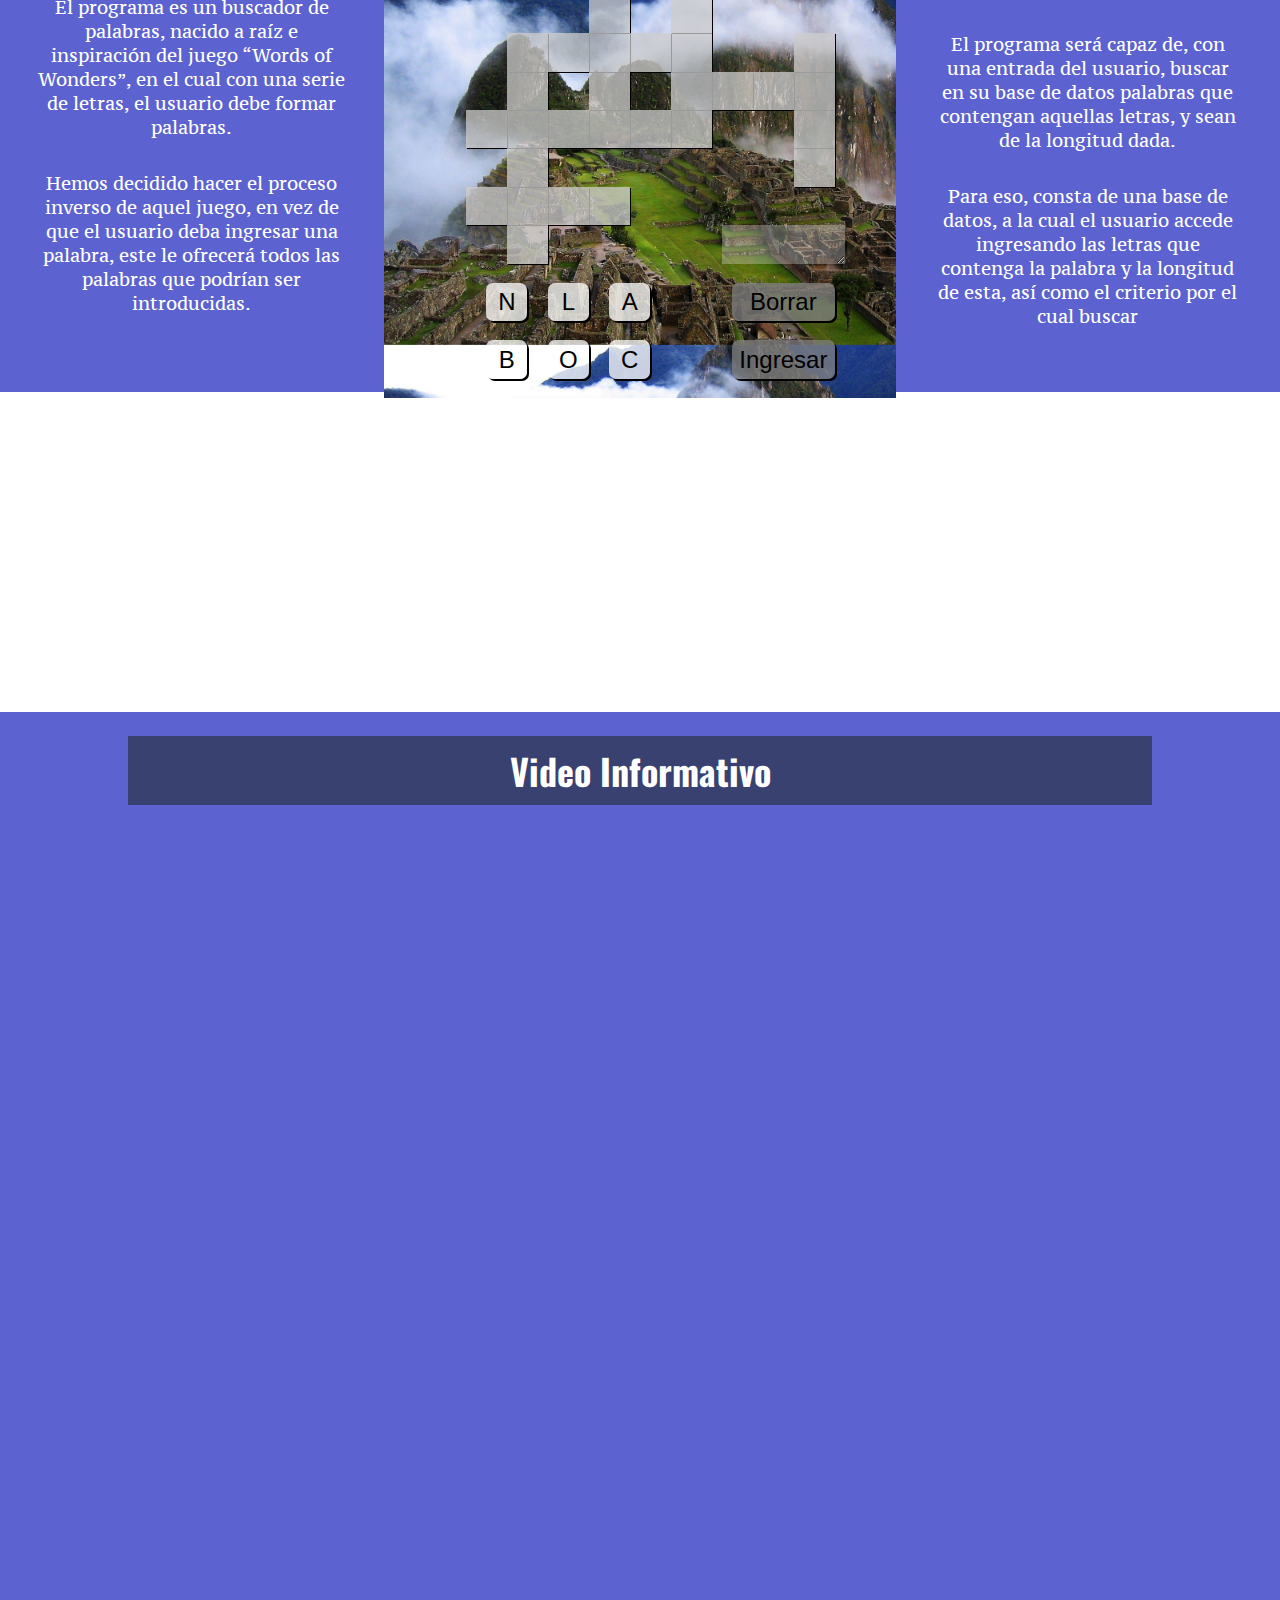
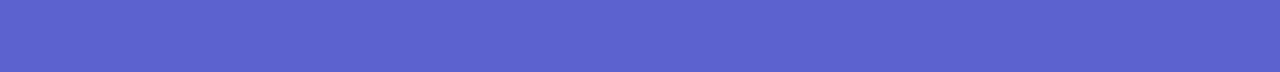
<file: servicio-web/whatis.html>
<!DOCTYPE html>
<html lang="en">
    <head>
        <meta charset="UTF-8">
        <meta name="viewport" content="width-device-width, initial-scale=1.0">
        <meta name="description" content="Página de soporte para el manejo del programa">
        <meta name="author" content="Benjamin Valeria">
        <meta name="robots" content="noindex">
        <meta http-equiv="X-UA-Compatible" content="ie=edge">
        <link rel="icon" href="/media/icono.ico">

        <link rel="preconnect" href="https://fonts.googleapis.com">
        <link rel="preconnect" href="https://fonts.gstatic.com" crossorigin>
        <link href="https://fonts.googleapis.com/css2?family=Oswald&display=swap" rel="stylesheet">

        <link rel="preconnect" href="https://fonts.googleapis.com">
        <link rel="preconnect" href="https://fonts.gstatic.com" crossorigin>
        <link href="https://fonts.googleapis.com/css2?family=Oswald&family=Source+Code+Pro&display=swap" rel="stylesheet">

        <link rel="preconnect" href="https://fonts.googleapis.com">
        <link rel="preconnect" href="https://fonts.gstatic.com" crossorigin>
        <link href="https://fonts.googleapis.com/css2?family=PT+Serif+Caption&display=swap" rel="stylesheet">

        <link rel="stylesheet" href="stylesheet/base.css">
        <link rel="stylesheet" href="stylesheet/whatis.css">

        <title>¿Qué es esto? - Busca Palabras</title>
    </head>
    <body>
      <header>
        <svg class="header_sub">
            <rect><rect/>
          </svg>
        <svg class="header_frame">
          <rect><rect/>
        </svg>
        <div>
          <img src="media/svg/menu.svg" id="header_button" class="header_button_1"></img>
          <h1 id="header_title"
              class="header_text">Busca Palabras</h1>
          <table>
            <tr class="header_text">
                <td class="header_table"><a href="about/about.html" class="header_link">
                       Acerca de</a></td>
            </tr>
          </table>
        </div>
      </header>
      <footer>
        <svg class="footer_frame"
             id="footer_sq1">
            <rect><rect/>
          </svg>
        <svg class="footer_frame"
             id="footer_sq2">
            <rect><rect/>
          </svg>
        <svg class="footer_frame"
             id="footer_sq3">
            <rect><rect/>
          </svg>
        <svg class="footer_frame"
             id="footer_sq4">
            <rect><rect/>
          </svg>
        <p>Copyright 2021©</p>
      </footer>

      <svg id="darkness_fg" class="dark_visibility">
        <rect><rect/>
      </svg>

        <article class="article_main">
          <div>
            <div class="article_top">
                <h2>¿Qué es esto?</h2>
                <div class="article_table">
                    <div>
                        <h3>Base de datos</h3>
                        <img src="media/svg/database.svg">
                        <p class="table_normal">Posee un registro personalizable por el usuario.</p>
                        <p class="desplegable_menu" id="table_button-1"><b>Base de datos:</b></p>
                        <textarea disabled class="disabled" id="table_disabled-1">Dentro de un archivo en el directorio del programa, se suministran todas y cada unas de las palabras en español, las cuales pueden ser ampliadas por el usuario, como también puede amoldar a gusto de este. Las instrucciones para modificar la base de datos puede ser encontradas en la sección de instalación.</textarea>
                        <a href="install.html" class="table_link" id="table_link-1">Ir a instalación</a>
                    </div>
                    <div>
                        <h3>Buscador</h3>
                        <img src="media/svg/browser.svg">
                        <p class="table_normal">Con una entrada dada, filtra los resultados</p>
                        <p class="desplegable_menu" id="table_button-2"><b>Buscador de palabras:</b></p>
                        <textarea disabled class="disabled" id="table_disabled-2">Provee de cierto grado de libertad para que el usuario pueda encontrar aquella palabra deseada, de manera rápida y sencilla. Podrá tanto ingresar las letras que conforman su palabra, así como la longitud de esta, así como la opción para decidir sobre la longitud, sea aquellas inferiores o superiores a la ingresada, entre otras.</textarea>
                        <a href="test.html" class="table_link" id="table_link-2">Ir a prueba</a>
                    </div>
                    <div>
                        <h3>Separador</h3>
                        <img src="media/svg/save.svg">
                        <p class="table_normal">Provee la opción para exportar a un archivo el resultado</p>
                        <p class="desplegable_menu" id="table_button-3"><b>Separador:</b></p>
                        <textarea disabled class="disabled" id="table_disabled-3">Ofrece un simple pero efectivo método con el cual poder exportar el resultado obtenido a un documento de texto plano, el cual imprimirá en este una tras otra cada salida, separada con un salto de línea.</textarea>
                    </div>
                </div>
                <h3 id="table_bottom-text">Todo en un mismo programa</h3>
            </div>

            <div class="article-1">
                <h2>¿Cómo surgió esto?</h2>
                <div>
                    <ul>
                        <li><h3>La idea</h3></li>
                        <li><p>El programa es un buscador de palabras, nacido a raíz e inspiración del juego “Words of Wonders”, en el cual con una serie de letras, el usuario debe formar palabras.</p></li>
                        <li><p>Hemos decidido hacer el proceso inverso de aquel juego, en vez de que el usuario deba ingresar una palabra, este le ofrecerá todos las palabras que podrían ser introducidas.</p></li>
                    </ul>
                    <div class="wow">
                        <div>
                            <p id="square-1"> </p>
                            <p id="square-2"> </p>
                            <p id="square-3"> </p>
                            <p id="square-4"> </p>
                            <p id="square-5"> </p>
                            <p id="square-6"> </p>
                            <p id="square-7"> </p>
                            <p id="square-8"> </p>
                            <p id="square-9"> </p>
                            <p id="square-10"> </p>
                            <p id="square-11"> </p>
                            <p id="square-12"> </p>
                            <p id="square-13"> </p>
                            <p id="square-14"> </p>
                            <p id="square-15"> </p>
                            <p id="square-16"> </p>
                            <p id="square-17"> </p>
                            <p id="square-18"> </p>
                            <p id="square-19"> </p>
                            <p id="square-20"> </p>
                            <p id="square-21"> </p>
                            <p id="square-22"> </p>
                            <p id="square-23"> </p>
                            <p id="square-24"> </p>
                            <p id="square-25"> </p>
                            <p id="square-26"> </p>
                            <p id="square-27"> </p>
                            <p id="square-28"> </p>
                            <p id="square-29"> </p>
                        </div>
                        <div>
                            <button id="wow-in-1">N</button>
                            <button id="wow-in-2">L</button>
                            <button id="wow-in-3">A</button>
                            <button id="wow-in-4">Borrar</button>
                            <button id="wow-in-5">B</button>
                            <button id="wow-in-6">O</button>
                            <button id="wow-in-7">C</button>
                            <button id="wow-in-8">Ingresar</button>
                        </div>
                        <div>
                          <textarea id="wow-text" disabled maxlength="6"></textarea>
                        </div>
                    </div>
                    <ul>
                        <li><h3>El propósito</h3></li>
                        <li><p>El programa será capaz de, con una entrada del usuario, buscar en su base de datos palabras que contengan aquellas letras, y sean de la longitud dada.</p></li>
                        <li><p>Para eso, consta de una base de datos, a la cual el usuario accede ingresando las letras que contenga la palabra y la longitud de esta, así como el criterio por el cual buscar</p></li>
                    </ul>
                </div>
            </div>

          </div>
          <div class="article-2">
              <h2>Video Informativo</h2>
              <iframe class="video-youtube" width="560" height="315" src="https://www.youtube-nocookie.com/embed/Yy4i8_52uB8" title="YouTube video player" frameborder="0" allow="accelerometer; autoplay; clipboard-write; encrypted-media; gyroscope; picture-in-picture" allowfullscreen></iframe>

          </div>
        </article>


        <nav class="lateral_visibility">
          <svg id="lateral_frame">
              <rect><rect/>
            </svg>
            <div class="lateral-grid-container">
                <div></form></div>
                <div><form><p id="lateral_back" title="Volver a la página"><</p></form></div>
                <div><p></p></div>
                <div><p></p></div>
                <div><img src="media/svg/home.svg"></div>
                <div><form action="index.html"><input type="submit" value="Inicio" title="Ir a la página principal"></form></div>
                <div><img src="media/svg/whatis.svg"></div>
                <div><form action="whatis.html"><input type="submit" value="¿Qué es esto?" title="Información sobre este programa"></form></div>
                <div><p></p></div>
                <div><p></p></div>
                <div><img src="media/svg/console.svg"></div>
                <div><form action="test.html"><input type="submit" value="Prueba" title="Pequeña muestra de su función"></form></div>
                <div><p></p></div>
                <div><p></p></div>
                <div><img src="media/svg/download.svg"></div>
                <div><form action="download.html"><input type="submit" value="Descarga" title="Enlaces de descarga"></form></div>
                <div><img src="media/svg/install.svg"></div>
                <div><form action="install.html"><input type="submit" value="Instalación" title="Instalación en su equipo"></form></div>
                <div><p></p></div>
                <div><p></p></div>
                <div><img src="media/svg/github.svg"></div>
                <div><form action="https://github.com/bvaleria02/tarea-3"><input type="submit" value="Github" title="Repositorio de Github"></form></div>
            </div>
            <div id="lateral_bottom_text">
              <p id="lateral_text_1">Copyright 2021<p>
              <p id="lateral_text_2">Todos los derechos reservados</p>
          </div>
        </nav>
        <script src="javascript/lateral.js"></script>
        <script src="javascript/whatis.js"></script>
        <script src="javascript/wow.js"></script>
    </body>
</html>
</file>
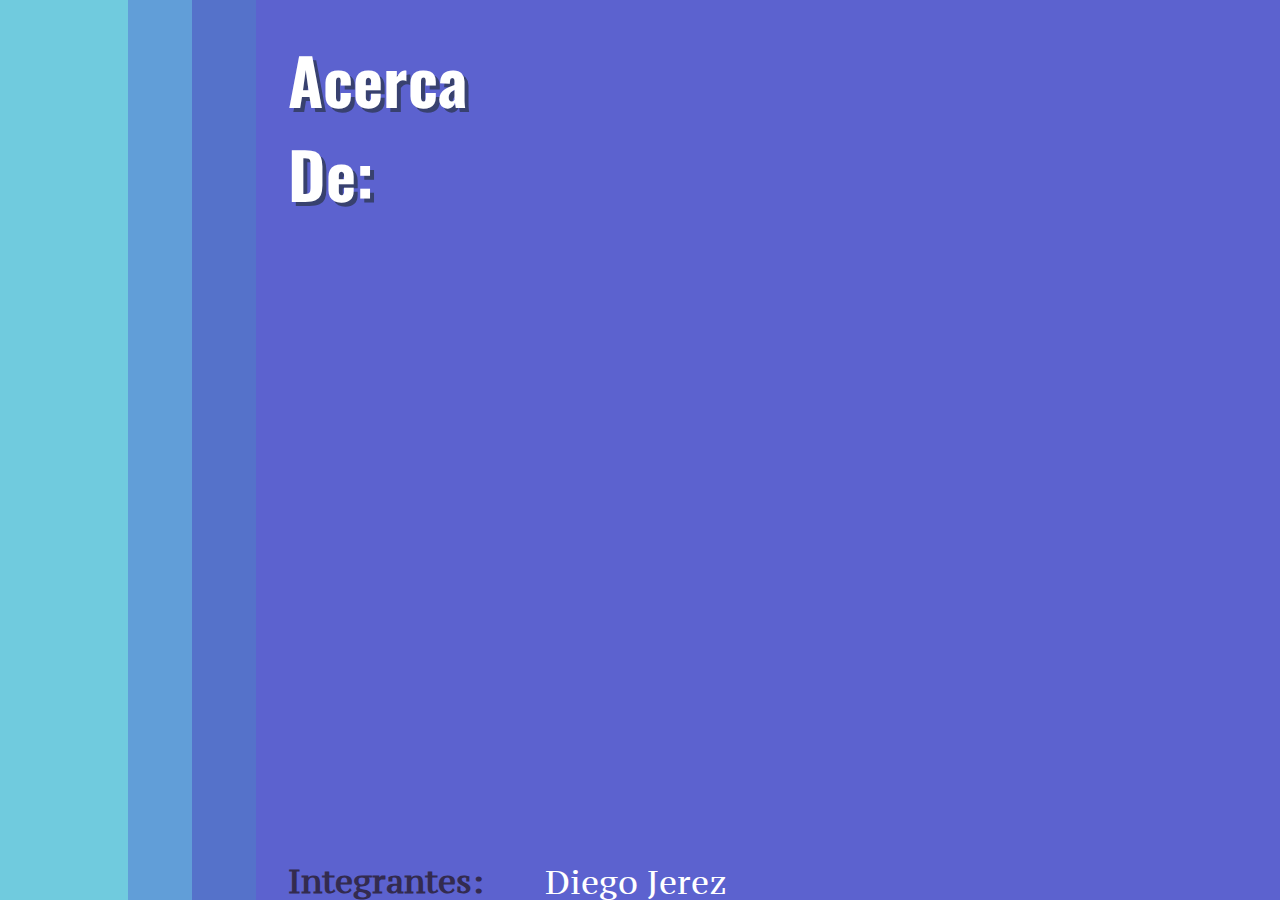
<file: servicio-web/about/about.html>
<!DOCTYPE html>
<html lang="en">
    <head>
        <meta charset="UTF-8">
        <meta name="viewport" content="width-device-width, initial-scale=1.0">
        <meta name="description" content="Página de soporte para el manejo del programa">
        <meta name="author" content="Benjamin Valeria">
        <meta name="robots" content="noindex">
        <meta http-equiv="X-UA-Compatible" content="ie=edge">
        <link rel="icon" href="../media/icono.ico">

        <title>Acerca de</title>

        <link rel="preconnect" href="https://fonts.googleapis.com">
        <link rel="preconnect" href="https://fonts.gstatic.com" crossorigin>
        <link href="https://fonts.googleapis.com/css2?family=Oswald&display=swap" rel="stylesheet">

        <link rel="preconnect" href="https://fonts.googleapis.com">
        <link rel="preconnect" href="https://fonts.gstatic.com" crossorigin>
        <link href="https://fonts.googleapis.com/css2?family=Oswald&family=Source+Code+Pro&display=swap" rel="stylesheet">

        <link rel="preconnect" href="https://fonts.googleapis.com">
        <link rel="preconnect" href="https://fonts.gstatic.com" crossorigin>
        <link href="https://fonts.googleapis.com/css2?family=PT+Serif+Caption&display=swap" rel="stylesheet">

        <link rel="stylesheet" href="../stylesheet/about.css">
    </head>
    <body>
      <div class="bg-frame">
        <svg id="bg-1"> <rect><rect/></svg>
        <svg id="bg-2"> <rect><rect/></svg>
        <svg id="bg-3"> <rect><rect/></svg>
        <svg id="bg-4"> <rect><rect/></svg>
      </div>
      <article>
      <div class="about-frame">
        <ul>
          <li><h1 id="title-1" class="about">Acerca De:</h1></li>
          <li><div class= "info">
              <div id="table-1-1"><b></b></div>
              <div><textarea disabled> </textarea></div>
              <div id="table-2-1"><b id="label-1-1" class="about">Integrantes:</b></div>
              <div><textarea disabled id="text-1-1" class="about">Diego Jerez</textarea></div>
              <div id="table-3-1"><b></b></div>
              <div><textarea disabled id="text-1-2" class="about">Benjamín Valeria</textarea></div>
              <div id="table-4-1"><b></b></div>
              <div><textarea disabled id="aaaaa"></textarea></div>
              <div id="table-5-1"><b id="label-1-2" class="about">Asignatura:</b></div>
              <div><textarea disabled id="text-1-3" class="about">Programación de Computadores</textarea></div>
              <div id="table-6-1"><b id="label-1-3" class="about">Universidad:</b></div>
              <div><textarea disabled id="text-1-4" class="about">Universidad de la Frontera</textarea></div>
          </div></li>
          <li class="bottom-text-1"><textarea class="about" id="about-bottom-text">"La realización de este trabajo fue hecha en su totalidad en C, HTML, CSS y JavaScript. Los programas utilizados para su ejecución han sido VS code, Atom, Mozilla Firefox, GIMP e Inkscape"</textarea></li>
        </ul>
      </div>
      <div class="contact-frame">
        <ul>
          <li><h1 id="title-2" class="contact">Contacto:</h1></li>
          <li><div class= "info">
              <div id="table-1-2"><b></b></div>
              <div><textarea disabled> </textarea></div>
              <div id="table-2-2"><b id="label-2-1" class="contact">Diego Jerez:</b></div>
              <div><textarea disabled id="text-2-1" class="contact">d.jerez04@ufromail.cl</textarea></div>
              <div id="table-3-2"><b>Benjamín Valeria:</b></div>
              <div><textarea disabled id="text-2-2" class="contact">b.valeria02@ufromail.cl</textarea></div>
              <div id="table-4-2"><b></b></div>
              <div><textarea disabled id="aaaaa"></textarea></div>
              <div id="table-5-2"><b id="label-2-2" class="contact"></b></div>
              <div><textarea disabled id="text-2-3" class="contact"></textarea></div>
              <div id="table-6-2"><b id="label-2-3" class="contact">Repositorio:</b></div>
              <div><textarea disabled id="text-2-4" class="contact">https://github.com/bvaleria02/tarea-3?</textarea></div>
          </div></li>
        </ul>
      </div>
    </article>
      <script src="../javascript/about.js"></script>
    </body>
</html>
</file>
<file: servicio-web/stylesheet/download.css>
.article_main{
  position: absolute;
  width: 100%;
  display: grid;
  grid-template-columns: 100%;
  top: 4.5rem;
}

#article-1 {
  position: relative;
  background-color: var(--color-5);
  height: 24rem;
}

#article-1 h2{
  font-size: 48px;
  font-family: var(--font-1);
  color: white;
  text-align: center;
  margin-top: 2rem;
  text-shadow: 2px 2px black;
}

#article-1 p{
  position: relative;
  color: white;
  width: 75%;
  left: 12.5%;
  text-align: center;
  font-size: 20px;
  font-family: var(--font-3);
  top: 3rem;
  margin-bottom: 1rem;
}

#article-1 input{
  position: relative;
  width: 40%;
  left: 30%;
  height: 4rem;
  top: 3rem;
  background-color: var(--color-5);
  border-color: var(--color-6);
  transform: translateY(0px);
  transition: background-color 0.4s ease;
  transition: transform 0.5s ease;
  transition: color 0.75s ease;
}

#article-2 {
  margin-top: 4rem;
  position: relative;
  background-color: var(--color-5);
  height: 12rem;
}

#article-2 p{
  position: relative;
  color: white;
  width: 75%;
  left: 12.5%;
  text-align: center;
  font-size: 24px;
  font-family: var(--font-3);
  top: 1.5rem;
}

#article-2 input{
  position: relative;
  width: 60%;
  left: 20%;
  height: 4rem;
  top: 3rem;
  transform: translateY(0px);

  background-color: var(--color-5);
  border-color: var(--color-6);
  transition: background-color 0.4s ease;
  transition: color 0.75s ease;
}

#article-1 input, #article-2 input{
  border-radius: 16px;
  box-shadow: 0px 6px;
}

#article-1 input:hover, #article-2 input:hover{
  background-color: var(--color-6);
  color: var(--color-1);
  transform: translateY(6px);
  box-shadow: 0px 2px;nada
}

#article-1 input:active, #article-2 input:active{
  background-color: var(--color-7);
  color: var(--color-4);
}
</file>
<file: servicio-web/stylesheet/base.css>
/* Variables de entorno*/

:root{
    --color-1: #5c62cf;
    --color-2: #5572ca;
    --color-3: #619ed8;
    --color-4: #70cbde;
    --color-5: #4f5d9e;
    --color-6: #38416f;
    --color-7: #332b4f;
    --color-8: #35355a;

    --font-1 : 'Oswald', sans-serif;
    --font-2: 'Source Code Pro', monospace;
    --font-3: 'PT Serif Caption', serif;
}

/* Clases generales*/

* {
  padding : 0px;
  margin  : 0px;
  box-sizing: border-box;
}

button{
  background-color: #00000000;
  border-width: 0px;
}


/* Header */

.header_sub{
    position: fixed;
    opacity: 33%;
    width: 100%;
    height: 80px;
    background-color: var(--color-1);
    z-index: 5;
}
.header_frame{
    position: fixed;
    width: 100%;
    height: 72px;
    background-color: var(--color-1);
    z-index: 6;
}

.header_text{
  position: fixed;
  font-size: 32px;
  top: 16px; right: 0%;
  z-index: 6;
  text-decoration: none;
  padding-right: 40px;
  font-family: var(--font-1);
}
.header_link{
  color: white;
  text-decoration: none;
}
.header_table{
  padding-right: 15px;
}
.header_table:hover{
  background-color: var(--color-5);
  transition: background-color 0.5s ease;
}

#header_title{
    font-size: 40px;
    top: 16px;
    left: 3.5em;
    color: white;
}

#header_button{
    z-index: 6;
    position: fixed;
    left: 32px; top: 24px;
    width: 48px;
    height: 48px;
    cursor: pointer;
    border: none;
    background-color: #00000000;
    font-size: 48px;
    color: white;
    /* background-image: url("media/svg/menu.svg"); */
}
#header_button:hover{
    transform: scale(87%);
    background-color: var(--color-5);
    color: var(--color-1);
    transition: color 1s ease;
    transition: background-color 0.5s ease;
}

#header_button:active{
  transform: scale(87%);
  background-color: var(--color-7);
  color: var(--color-5);
  transition: color 1s ease;
  transition: background-color 0.5s ease;
}


/* Footer */

.footer_frame{
  position: fixed;
  height: 48px;
  bottom: 0%;
  background-color: var(--color-1);
  z-index: 6;
}

#footer_sq1{
  background-color: var(--color-1);
  width: 74%;
  left: 26%;
}
#footer_sq2{
  background-color: var(--color-2);
  width: 3%;
  left: 23%;
}
#footer_sq3{
  background-color: var(--color-3);
  width: 3%;
  left: 20%;
}
#footer_sq4{
  background-color: var(--color-4);
  width: 20%;
  left: 0%;
}

footer p{
  position: fixed;
  bottom: 0.5em; right: 7.5em;
  z-index: 7;
  font-family: var(--font-3);
  font-size: 21px;
  color: var(--color-3);
}

/* Contenido */

.article_main{
  filter: blur(0px);
  transition: filter 0.25s ease;
}

.article_blur{
  filter: blur(8px);
  transition: filter 1s ease;
}

#darkness_fg{
  position: fixed;
  top: 0px;
  left: 0px;
  z-index: 0;
  width: 100%;
  height: 50em;

}

.dark_visibility{
  transition: background-color 2s ease;
  background-color: #00000000;
}

.dark_visibility-show{
  transition: background-color 2s ease;
  background-color: #0000007F;
}

/* Lateral */


#lateral_frame{
  position: fixed;
  z-index: 8;
  height: 80em;
  width: calc(48px + 14.5em);
  margin: -6% 0% -40% 0%;
  background-color: var(--color-6);
  opacity: 80%;
}

#lateral_bottom_text{
  position: fixed;
  z-index: 8;
  font-size: 16px;
  top: 39em; left: 32px;
  width: 12em;
  text-align: center;
  font-family: var(--font-3);
  opacity: 100%;
  text-shadow: 2px 2px var(--color-6);
}

#lateral_text_1{
  color: var(--color-4);
}

#lateral_text_2{
  color: var(--color-4);
}

.lateral_visibility{
  position: fixed;
  top: 0em;
  transform: translateX(-22em);
  transition: transform 0.3s ease-in;
}

.lateral_visibility-show{
  position: fixed;
  top: 0em;
  transform: translateX(0em);
  transition: transform 0.3s ease-out;
}

.este_jode_mucho{
  transform: translateX(400em);
}

/* aaaaaaaaaaaaaaaa */

.lateral-grid-container{
  position: fixed;
  top: 5em;
  display: grid;
  z-index: 8;
  grid-template-columns: 48px 14.5em;
}

.lateral-grid-container div{
  background-color: #00000000;

  color: var(--color-4);
  text-align: left;
}

.lateral-grid-container div p:not(#lateral_back){
  height: 1.5em;
  background-color: var(--color-6);
  opacity: 25%;
  border: 1px solid black;
  border-color: var(--color-3);
  border-left: 0px;
  border-right: 0px;
}

.lateral-grid-container img{
  width: 48px;
  /* padding-bottom: -4px; */
  /* padding-left: 4px; */
  /* background-color: var(--color-5); */
}

.lateral-grid-container div input, #lateral_back{
  background-color: #00000000;
  opacity: 80%;
  transition: background-color 0.6s ease;
  color: var(--color-4);
  text-shadow: 2px 2px var(--color-1);
  font-family: var(--font-3);
  font-size: 20px;
  text-align: left;
  border: 0px solid black;
  width: 11.5em;
  height: 48px;
  padding-left: 12px;
}

.lateral-grid-container div form :hover, #lateral_back:hover{
  height: 2.4em;
  font-size: 150%;
  width: 100%;
  background-color: var(--color-8);
  transition: background-color 0.6s ease;
}

article p{
  position: fixed;
  z-index: 9;
  top: 20%;
}
</file>
<file: servicio-web/stylesheet/install.css>
:root{
    --color-install-1: #0e104a;
}

.article_main{
  position: absolute
  width: 100%;
  display: grid;
  grid-template-columns: auto;
  top: 10rem;
}

.install_frame{
  position: absolute;
  background-color: var(--color-1);
  width: 100%;
  height: 44rem;
  display: grid;
  grid-template-columns: 100%;
}

.install_frame h2{
  position: absolute;
  color: white;
  font-family: var(--font-1);
  text-align: center;
  width: 60%;
  top: 6rem; left: 20%;
  font-size: 48px;
  text-shadow: 2px 2px black;
  background-color: var(--color-5);
  padding: 1% 0% 1% 0%;
}

.text_disabled{
  font-size: 0px;
  color: #00000000;
}

.images-top{
  border-width: 20px;
  border-color: black;
  position: relative;
  width: 70%;
  left: 15%;
  top: 14rem;
  height: 18rem;;
}

.install_frame img{
  background-color: var(--color-install-1);
  position: absolute;
  width: 100%;
  height: 18rem;;
  opacity: 0%;
  transition: opacity 1s ease-in;
}

#text-1{
  position: relative;
  width: 60%;
  left: 20%;
  top: 10rem;
  text-align: center;
  height: 6rem;
  color: white;
  font-size: 28px;
  font-family: var(--font-3);
  text-shadow: 1px 1px black;
}

.top_buttons{
  position: relative;
  display: flex;
  flex-direction: row;
  width: 50%;
  left: 25%;
  top: 4rem;
  height: 4rem;
  list-style: none;
  box-shadow: 2px 2px black;
}

.top_buttons li{
  position: relative;
  width: 13%; height: 4rem;
  text-align: center;
  background-color: var(--color-5);
  transition: width 1s ease-in-out;
}

.top_buttons li button{
  position: relative;
  width: 100%; height: 100%;
  background-color: var(--color-5);
  border-color: black;
  border-width: 2px;
  color: var(--color-5);
  background-color: white;
  font-size: 24px;
  font-family: var(--font-2);
  transition: color 0.6s ease;
}

.top_buttons li :hover{
  background-color: var(--color-5);
  color: var(--color-4);
}

/* articulos */

.articles_sub{
  position: relative;
  width: 100%;
  height: 28rem;
  background-color: var(--color-5);
  margin-top: 8rem;
  margin-bottom: 8rem;
  top: 60rem;
}


.articles_sub h3{
  position: relative;
  color: white;
  font-size: 36px;
  top: 1rem;
  left: 5%;
  font-family: var(--font-1);
}

.articles_sub div{
  position: relative;
  display: grid;
  grid-template-columns: 32% 68%;
}

.articles_sub div img{
  position: relative;
  top: 3rem; left: 10%;
  width: 100%;
  height: 18rem;
}

.articles_sub div p{
  position: relative;
  color: white;
  width: 60%;
  left: 10%;
  font-size: 28px;
  padding-bottom: 2.5rem;
  width: 80%;
  font-family: var(--font-3);
}

.art-1-ul-1{
  list-style: none;
  margin-top: 4rem;
}

#article-2{
  height: 75%;
}

.art-2-ul-1{
  position: relative;
  list-style: none;
  margin-top: 4rem;
  width: 100%;

}

.art-2-ul-2{
  position: relative;
  list-style: none;
  width: 60rem;
}

.art-2-ul-2 li p{
  position: relative;
  width: 100%;
  font-size: 20px;
  padding-bottom: 4px;
  left: 16%;
}


.art-2-ul-3 li p{
  position: relative;
  width: 100%;
  font-size: 20px;
  padding-bottom: 4px;
  left: 16%;
}

#article-3{
  height: 75%;
}

.art-3-ul-1, .art-4-ul-1, .art-5-ul-1, .art-6-ul-1{
  list-style: none;
  margin-top: 4rem;
}

#article-4{
  height: 65%;
}

#article-5{
  height: 75%;
}

#article-6{
  height: 90%;
}

.articles_sub u{
  background-color: #2F2F2F;
  font-style: var(--font-2);
  padding: 0.5% 1% 0.5% 1%;
  font-family: monospace;
  text-decoration: none;
  text-decoration-color: #DFDFDF;
}

.articles_sub kbd{
  background-color: #DFDFDF;
  color: black;
  padding: 0.5% 1% 0.5% 1%;
  border-width: 2px;
  border-radius: 8px;
  box-shadow: 1px 1px black;
}

.articles_sub kbd:hover{
  background-color: #6F6F6F;
  color: white;
}

.articles_sub u textarea{
  position: relative;
  background-color: #00000000;
  color: white;
  font-family: monospace;
  min-height: 24px; max-height: 24px;
  width: auto;
  font-size: 20px;
  border-width: 0px;
  border-color: #2F2F2F00;
}
</file>
<file: servicio-web/stylesheet/test.css>
:root{
    --color-ts-1: #ccceff;
    --color-ts-2: #5c62cf;
    --color-ts-3: #8489dc;
    --color-ts-4: #51559a;
}


.strokeline{
  position: fixed;
  z-index: 0;
}
/*
#form_guide-1-1{
  transition: width 4s ease;
  background-color: var(--color-5);
  width: 5%; height: 0.625em;
  top: 16em; left: 34em;
}

#form_guide-2-1{
  transition: width 4s ease;
  background-color: var(--color-5);
  width: 2.5%; height: 0.625em;
  top: 39em; left: 34em;
}

#form_guide-2-2{
  transition: width 4s ease;
  background-color: var(--color-5);
  width: 0.625em; height: 23em;
  top: 16.625em; left: 36.375em;
}

#form_guide-3-1{
  transition: width 4s ease;
  background-color: var(--color-5);
  width: 10%; height: 0.625em;
  top: 18em; left: 57em;
  opacity: 25%;
}

#form_guide-3-2{
  transition: width 4s ease;
  background-color: var(--color-5);
  width: 10%; height: 0.625em;
  top: 32em; left: 57em;
  opacity: 25%;
}



*/
article form svg{
  position: fixed;
  z-index: 1;
  background-color: #00000000;
  transition: background-color 0.25s ease-in;
}

#form_bg-1{
  background-color: #00000000;
  position: fixed;
  top: 8.2em; left: 5.5%;
  width: 25em;
  height: 24.5em;
  transition: background-color 0.75s ease-in;
  background-color: var(--color-ts-3);
}

#form_bg-2{
  background-color: #00000000;
  position: fixed;
  top:33.2em; left: 5.5%;
  width: 25em;
  height: 6em;
  transition: background-color 1s ease-in;
  background-color: var(--color-ts-3);
}
#form_bg-3{
  position: fixed;
  top: 9.5em; left: 40%;
  width: 16%;
  height: 31em;
  transition: background-color 1.25s ease-in;
  background-color: var(--color-ts-3);
}

#form_bg-4{
  background-color: #00000000;
  position: fixed;
  top: 8.2em; right: 7.2em;
  width: 30%;
  height: 32.75em;
  transition: background-color 1.5s ease-in;
  background-color: var(--color-ts-3);
}


#form_input-1{
  position: fixed;
  width: 24em;
  min-width: 24em;
  max-width: 2em;
  height: 20em;
  min-height: 20em;
  max-height: 20em;
  z-index: 5;
  top: 12em; left: 6%;
  font-family: var(--font-2);
  border-width: 5px;
  border-color: var(--color-ts-2);
  background-color: white;
  padding: 0.5em 0.5em 0.5em 0.5em;
}

#form_input-2{
  position: fixed;
  width: 20em;
  height: 3em;
  z-index: 5;
  top: 43em; left: 12em;
  resize: none;
  font-family: var(--font-2);
  border-width: 2px;
  border-color: var(--color-1);
  padding: 0.5em 0.5em 0.5em 0.5em;
}

#form_input-3{
  position: fixed;
  width: 12%;
  height: 3em;
  z-index: 5;
  top: 16em; left: 42%;
  font-family: var(--font-2);
  border-width: 2px;
  border-color: var(--color-1);
  padding: 0.5em 0.5em 0.5em 0.5em;

}

#form_input-4{
  position: fixed;
  width: 12%;
  height: 3em;
  z-index: 5;
  top: 26em; left: 42%;
  font-family: var(--font-2);
  border-width: 2px;
  border-color: var(--color-1);
}

#form_input-5{
  position: fixed;
  width: 12%;
  height: 3em;
  z-index: 5;
  top: 40em; left: 42%;
  font-family: var(--font-2);
  border-width: 3px;
  border-color: var(--color-1);
  background-color: var(--color-5);
  color: white;

}

#form_output-1{
  position: fixed;
  width: 28%;
  min-width: 28%;
  max-width: 28%;
  height: 27em;
  min-height: 27em;
  max-height: 27em;
  z-index: 5;
  top: 11em; right: 8em;
  resize: none;
  background-color: black;
  color: white;
  font-family: var(--font-2);
  border-width: 4px;
  border-color: var(--color-1);
  padding: 0.5em 0.5em 0.5em 0.5em;

}

#article_label-1{
  position: fixed;
  font-family: var(--font-1);
  font-size: 150%;
  z-index: 3;
  color: black;
  top: 6em; left: 7em;
  color: var(--color-ts-1);
  text-shadow: 2px 2px var(--color-ts-2);
}

#article_label-2{
  position: fixed;
  font-family: var(--font-1);
  font-size: 150%;
  z-index: 3;
  color: black;
  top: 22em; left: 7.5em;
  color: var(--color-ts-1);
  text-shadow: 2px 2px var(--color-ts-2);
}

#article_label-3{
  position: fixed;
  font-family: var(--font-1);
  font-size: 150%;
  z-index: 3;
  color: black;
  top: 7em; left: 41.5%;
  color: var(--color-ts-1);
  text-shadow: 2px 2px var(--color-ts-2);
}
#article_label-4{
  position: fixed;
  font-family: var(--font-1);
  font-size: 150%;
  z-index: 3;
  color: black;
  top: 12.5em; left: 42.5%;
  color: var(--color-ts-1);
  text-shadow: 2px 2px var(--color-ts-2);
}
#article_label-5{
  position: fixed;
  font-family: var(--font-1);
  font-size: 150%;
  z-index: 3;
  color: black;
  top: 5.5em; right: 30%;
  color: var(--color-ts-1);
  text-shadow: 2px 2px var(--color-ts-2);
}


.wait_overlay{
    z-index: 5;
    position: fixed;
    width: 100%;
    height: 100%;
    background-color: #FFFFFF;
    transition-delay: 7s;
    transition: opacity 0.5s linear;
    opacity: 0%;
    transform: translateY(100%);
    top: 0px; left: 0px;
}

.wait_main{
  position: fixed;
  z-index: 8;
  width: 100%;
  height: 100%;
  transform: translateX(100%);
}

#wait_frame-1{
  position: fixed;
  background-color: var(--color-1);
  width: 30.8%;
  height: 29.5%;
  border-radius: 32px;
  border-width: 8px;
  z-index: 8;
  left: 29.6%; top: 39.2%;
}

#wait_frame-2{
  position: fixed;
  background-color: #FFFFFF;
  width: 30%;
  height: 28%;
  border-radius: 28px;
  border-width: 8px;
  z-index: 8;
  left: 30%; top: 40%;
}

#wait_text{
  position: fixed;
  z-index: 8;
  font-family: var(--font-2);
  font-size: 2.2em;
  color: var(--color-2);
  left: 34%; top: 57%;
  text-align: center;
}

.wait_overlay-show{
  position: fixed;
  transform: translateY(0%);
  transition: opacity 0.5s linear;
  opacity: 75%;
}

.wait_frame-show{
  position: fixed;
  transform: translateY(-200px);
}
</file>
<file: servicio-web/stylesheet/whatis.css>
:root{
    --wow-sq: #CCCCCCC0;
    --wow-bt: #FFFFFFC0;
    --wow-bt-2: #7F7F7FC0;
    --wow-border: black;
    --wow-bt-h: #5F5F5FE0;

}

.article_main{
  position: absolute;
  height: 100%;
  width: 100%;
  top: 4.5rem;
}

.article_top{
  width: 100%;
  height: 60rem;
  background-color: var(--color-1);
}

.article_table{
  position: absolute;
  width: 100%;
  margin-top: 3rem;
  display: grid;
  grid-template-columns: 33% 34% 33%;
}

.article_top h2{
  width: 100%;
  text-align: center;
  font-size: 64px;
  padding-top: 24px;
  font-family: var(--font-1);
  color: white;
  text-shadow: 5px 5px var(--color-6);
}

.article_top div h3{
  position: relative;
  color: white;
  width: 40%; left: 30%;
  text-align: center;
  font-size: 28px;
  background-color: var(--color-6);
  font-family: var(--font-3);
}

.article_top img{
  position: relative;
  width: 80%;
  height: 12rem;
  left: 10%;
  top: 1rem;
  border-width: 8px;
  border-color: var(--color-7);
  border-radius: 32px;
}

.table_normal{
  position: relative;
  color: white;
  text-align: center;
  width: 80%;
  height: 4rem;
  left: 10%; top: 1rem;
  font-size: 20px;
  font-family: var(--font-3);
}

.desplegable_menu{
  position: relative;
  color: white;
  text-align: center;
  width: 80%;
  height: 4rem;
  left: 10%; top: 2rem;
  background-color: var(--color-5);
  font-size: 24px;
  font-family: var(--font-3);
  padding-top: 16px;
  transition: transform 0.75s ease;
  border-width: 2px;
  border-color: white;
  box-shadow: 3px 3px var(--color-6);
  text-shadow: 2px 2px var(--color-5);
}

.desplegable_menu:hover{
  transition: background-color 0.5s ease;
  background-color: var(--color-6);
  transition: color 0.5s ease;
  color: var(--color-3);
}

.desplegable_menu:active{
  transition: background-color 0.5s ease;
  background-color: var(--color-7);
  transition: color 0.5s ease;
  color: var(--color-1);
}

#table_bottom-text{
  position: relative;
  color: white;
  width: 60%; left: 20%;
  text-align: center;
  font-size: 48px;
  top: 42rem;
  font-family: var(--font-1);
  background-color: var(--color-5);

}

.disabled{
  position: relative;
  z-index: 10;
  background-color: #00000000;
  border-width: 0px;
  color: white;
  text-align: center;
  top: -36rem;
  width: 60%; left: 20%; height: 16rem;
  font-size: 16px;
}

.active_menu{
  height: 24rem;
  transform: translateY(-20rem);
  background-color: var(--color-2);
  transition: background-color 0.75s ease;
  font-size: 20px;
}

.article_table a{
  position: relative;
  z-index: 10;
  color: black;
  top: -36rem;
  background-color: var(--color-5);
  text-align: center;
  width: 100%;
  left: -9rem;
  font-size: 27px;
  padding: 6px 16px 6px 16px;
}

.table_link{
  transform: translateY(200rem);
  opacity: 0%;
}

.link_active{
  transition: opacity 1s ease;
  opacity: 100%;
}

/* articulo 1 */

.article-1{
  position: absolute;
  width: 100%;
  height: 40rem;
  background-color: var(--color-1);
  top: 80rem;
}

.article-1 h2{
  position: relative;
  width: 100%;
  text-align: center;
  color: white;
  padding-top: 24px;
  font-size: 42px;
  font-family: var(--font-1);
  background-color: var(--color-5);
  padding-bottom: 1rem;
}

.article-1 div{
  width: 100%;
  display: grid;
  grid-template-columns: 30% 40% 30%;
}

.article-1 div ul{
  position: relative;
  text-align: center;
  list-style: none;
  color: white;
  top: 2rem;
}


.article-1 div li h3{
  position: relative;
  font-size: 28px;
  font-family: var(--font-3);
  background-color: var(--color-6);
  width: 80%;
  left: 10%;
  padding: 0.5rem 20% 0.5rem 20%;
  margin-top: 1.5rem;
}

.article-1 div li p{
  position: relative;
  padding-top: 2rem;
  font-size: 18px;
  width: 80%;
  left: 10%;
  text-align: center;
  font-family: var(--font-3);

}


/* wow */

.wow{
  position: relative;
  width: 360px;
  height: 480px;
  background-image: url(../media/wow-bg.jpg);
  background-size: 125%;
  background-clip: content-box;
  top: 0rem;
  margin-top: 4rem;
}


.wow div p{
    background-color: var(--wow-sq);
    box-shadow: 1px 1px black;
    color: black;
    text-align: center;
    font-size: 24px;
    position: absolute;
    width: 8%;
    height: 8%;
}

.wow div button{
    box-shadow: 2px 2px black;
    color: black;
    text-align: center;
    font-size: 24px;
    position: absolute;
    width: 8%;
    height: 8%;
    border-radius: 7px;
    background-color: var(--wow-bt);
}

#square-1  { left:56%; top: 8%; }
#square-2  { left:40%; top: 16%;}
#square-3  { left:56%; top: 16%;}
#square-4  { left:24%; top: 24%;}
#square-5  { left:32%; top: 24%;}
#square-6  { left:40%; top: 24%;}
#square-7  { left:48%; top: 24%;}
#square-8  { left:56%; top: 24%;}
#square-9  { left:80%; top: 24%;}
#square-10 { left:24%; top: 32%;}
#square-11 { left:40%; top: 32%;}
#square-12 { left:56%; top: 32%;}
#square-13 { left:64%; top: 32%;}
#square-14 { left:72%; top: 32%;}
#square-15 { left:80%; top: 32%;}
#square-16 { left:16%; top: 40%;}
#square-17 { left:24%; top: 40%;}
#square-18 { left:32%; top: 40%;}
#square-19 { left:40%; top: 40%;}
#square-20 { left:48%; top: 40%;}
#square-21 { left:56%; top: 40%;}
#square-22 { left:80%; top: 40%;}
#square-23 { left:24%; top: 48%;}
#square-24 { left:80%; top: 48%;}
#square-25 { left:16%; top: 56%;}
#square-26 { left:24%; top: 56%;}
#square-27 { left:32%; top: 56%;}
#square-28 { left:40%; top: 56%;}
#square-29 { left:24%; top: 64%;}

#wow-in-1 { width: 8%; height: 8%; left:20%; top: 76%;}
#wow-in-2 { width: 8%; height: 8%; left:32%; top: 76%;}
#wow-in-3 { width: 8%; height: 8%; left:44%; top: 76%;}
#wow-in-4 { width: 20%; height: 8%; left:68%; top: 76%; background-color: var(--wow-bt-2); }
#wow-in-5 { width: 8%; height: 8%; left:20%; top: 88%;}
#wow-in-6 { width: 8%; height: 8%; left:32%; top: 88%;}
#wow-in-7 { width: 8%; height: 8%; left:44%; top: 88%;}
#wow-in-8 { width: 20%; height: 8%; left:68%; top: 88%; background-color: var(--wow-bt-2); }

#wow-text{
  position: absolute;
  height: 8%; min-height: 8%; max-height: 8%;
  width: 24%; min-width: 24%; max-width: 24%;
  top: 64%;
  font-size: 24px;
  left: 66%;
  border-width: 0px;
  color: black;
}

.wow div button:hover{
  background-color: var(--wow-bt-h);
  color: white;
}


/* video */

.article-2{
  position: absolute;
  width: 100%;
  height: 60rem;
  background-color: var(--color-1);
  top: 140rem;
}

.video-youtube{
  position: absolute;
  top: 10rem;
  width: 75%;
  left: 10%;
  height: 640px;
}

.article-2 h2{
  position: absolute;
  font-size: 36px;
  font-family: var(--font-1);
  background-color: var(--color-6);
  width: 80%;
  left: 10%;
  text-align: center;
  padding: 0.5rem 20% 0.5rem 20%;
  margin-top: 1.5rem;
  color: white;
}
</file>
<file: servicio-web/stylesheet/about.css>
/* Variables de entorno*/

:root{
    --color-1: #5c62cf;
    --color-2: #5572ca;
    --color-3: #619ed8;
    --color-4: #70cbde;
    --color-5: #4f5d9e;
    --color-6: #38416f;
    --color-7: #332b4f;
    --color-8: #35355a;

    --font-1 : 'Oswald', sans-serif;
    --font-2: 'Source Code Pro', monospace;
    --font-3: 'PT Serif Caption', serif;
}

/* Clases generales*/

* {
  padding : 0px;
  margin  : 0px;
  box-sizing: border-box;
}

#aaaaa{
  color: #00000000;
}

.bg-frame{
  position: fixed;
  width: 100%;
  height: 100%;
  display: flex;
  flex-direction: row;
  z-index: 0;
}

#bg-1{position: relative; background-color: var(--color-4); width: 25%; transition: width 2.5s ease;}
#bg-2{position: relative; background-color: var(--color-3); width: 25%; transition: width 2.5s ease-in-out;}
#bg-3{position: relative; background-color: var(--color-2); width: 25%; transition: width 2.5s ease-in-out;}
#bg-4{position: relative; background-color: var(--color-1); width: 25%; transition: width 2.5s ease;}

#bg-3:active, #bg-2:active, #bg-4:active{
  background-color: var(--color-5);
  width: 2%;
}

.about-frame{
  position: fixed;
  width: 100%; height: 100%;
  transition: transform 2.8s ease;
  transform: translate(75%);
}

.about-frame-active{
  transform: translate(0%);
}

ul{
  position: fixed;
  top: 2rem; left: 18rem;
  z-index: 1;
  list-style: none;
  width: 100%;
  height: 40rem;
}

ul li h1{
  position: relative;
  color: white;
  font-family: var(--font-1);
  font-size: 64px;
  text-shadow: 4px 4px var(--color-6);
  width: 17rem;
}

.info{
  position: relative;
  width: 100%;
  display: grid;
  grid-template-columns: 16rem 80rem;
}


.info div b{
  background-color: #00000000;
  border-color: #00000000;
  color: var(--color-7);
  font-size: 32px;
  font-family: var(--font-3);
  height: 36px;
}

.info div textarea{
  background-color: #00000000;
  border-color: #00000000;
  color: white;
  font-size: 32px;
  font-family: var(--font-3);
  min-height: 44px; max-height: 44px;
  min-width: 70rem; max-width: 70rem;
}

.bottom-text-1{
  position: fixed;
  bottom: 2rem;
}

#about-bottom-text{
  background-color: #00000000;
  width: 45rem;
  font-style: italic;
  font-family: var(--font-2);
  font-size: 12px;
  color: var(--color-7);
  border-width: 0px;
  opacity: 0%;
  transition: opacity 2s ease;
}

.contact-frame{
  position: fixed;
  width: 100%; height: 100%;
  transition: transform 2.8s ease;
  transform: translate(-200%);
}

.contact-frame-active{
  transform: translate(-20%);
}

#table-1-1, #table-2-1, #table-3-1 #table-4-1, #table-5-1, #table-6-1{
  height: 40rem;
  transition: height 1s ease;
}

#table-1-2, #table-2-2, #table-3-2 #table-4-2, #table-5-2, #table-6-2{
  height: 40rem;
  transition: height 1s ease;
}
</file>
